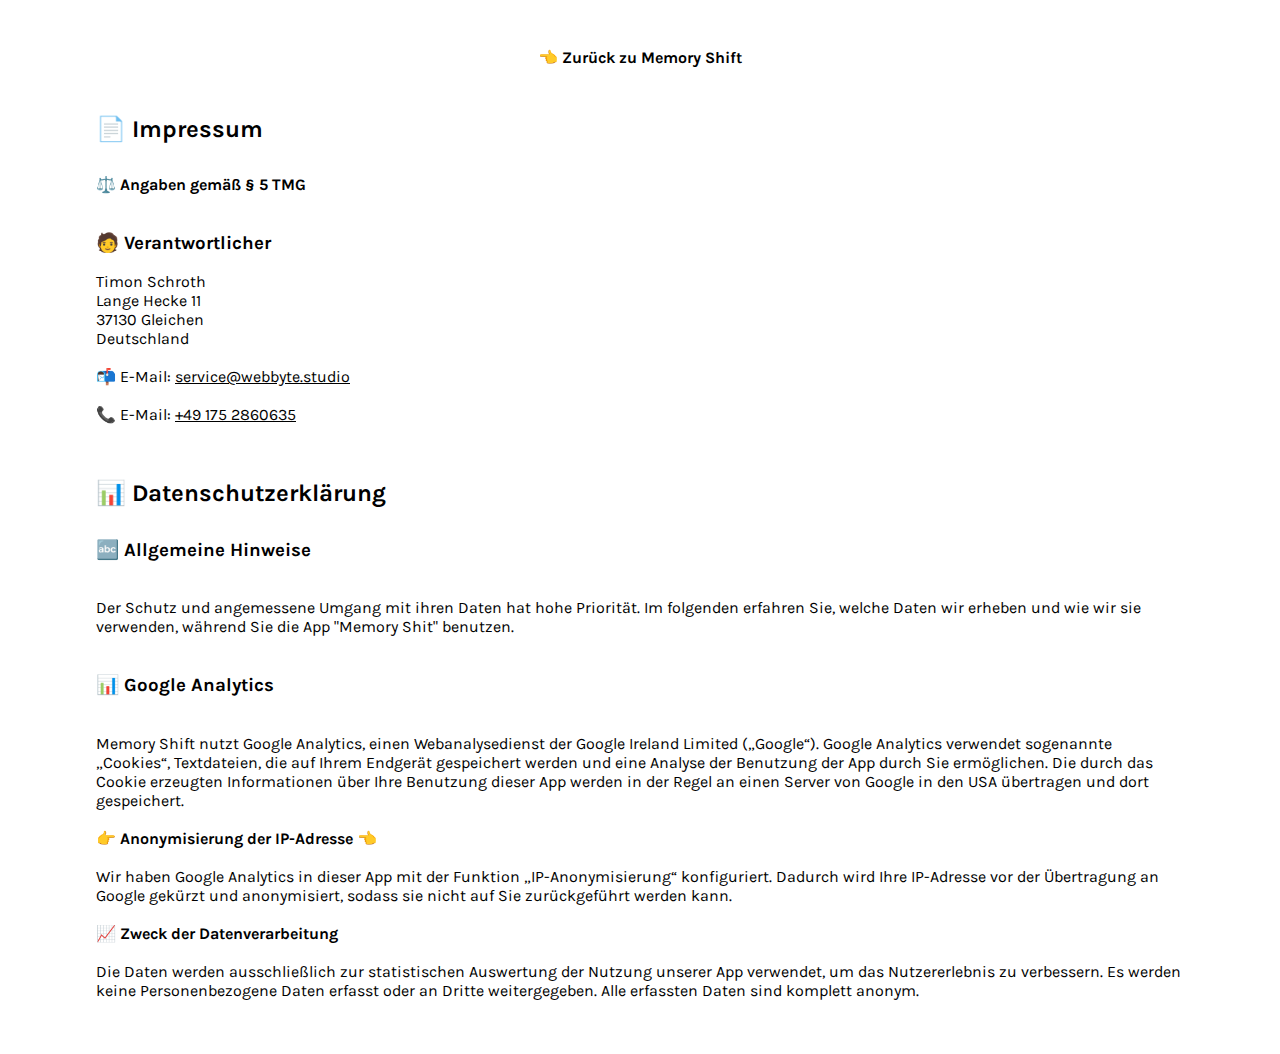
<file: impressum.html>
<!--


*** VERY IMPORTANT 👇 ***



* 🚀 Projekt: Memory Shift - Learn smarter
* 📜 Urheberrecht © 2024 WebByte Studio (Timon Schroth). Alle Rechte vorbehalten.
* 🌐 Website: https://memoryshift.app
*
* ❗ Dieses Programm ist urheberrechtlich geschützt. Es darf ohne ausdrückliche schriftliche
* Genehmigung von WebByte Studio weder kopiert, vervielfältigt, verbreitet noch in
* irgendeiner Weise verwendet oder verändert werden.
*
* ❗ Jede unautorisierte Nutzung, einschließlich des Kopierens, Veränderns, oder des
* Vertriebs, ist untersagt und kann zivil- und strafrechtlich verfolgt werden.
*
* 📬 Kontakt: hey@timonschroth.de



-->



<!DOCTYPE html>
<html lang="de">

<head>

    <!-- favicon -->

    <link rel="apple-touch-icon" sizes="180x180" href="./src/img/favicons/apple-touch-icon.png">
    <link rel="icon" type="image/png" sizes="32x32" href="./src/img/favicons/favicon-32x32.png">
    <link rel="icon" type="image/png" sizes="16x16" href="./src/img/favicons/favicon-16x16.png">
    <link rel="manifest" href="./site.webmanifest">
    <link rel="mask-icon" href="./src/img/favicons/safari-pinned-tab.svg" color="#2a45f8">
    <link rel="shortcut icon" href="./src/img/favicons/favicon.ico">
    <meta name="apple-mobile-web-app-title" content="Memory Shift">
    <meta name="application-name" content="Memory Shift">
    <meta name="msapplication-TileColor" content="#2a45f8">
    <meta name="msapplication-config" content="./src/img/favicons/browserconfig.xml">
    <meta name="theme-color" content="#2a45f8">

    <!-- google analytics -->

    <script async src="https://www.googletagmanager.com/gtag/js?id=G-0MJD3LCM6M"></script>
    <script>

        window.dataLayer = window.dataLayer || [];
        function gtag() { dataLayer.push(arguments); }
        gtag('js', new Date());

        gtag('config', 'G-0MJD3LCM6M', { 'anonymize_ip': true });

        <!-- *** IP-Adress anonymized 🔒 *** -->

    </script>


    <!-- site config -->

    <meta charset="UTF-8">
    <meta name="viewport" content="width=device-width, initial-scale=1.0">
    <meta name="author" content="Web Byte Studio">
    <meta name="description"
        content="Dein smarter Vokabeltrainer für effizientes und nachhaltiges Lernen. Optimiere deinen Fortschritt mit cleveren Wiederholungen und beherrsche deine Vokabeln schnell und easy. MShift - Entwickelt von WebByte Studio">
    <title>Impressum & Datenschutzerklärung - Memory Shift 📄</title>

    <!-- import -->

    <link rel=" stylesheet" type="text/css" href="./src/css/@font-face.css">
    <link rel="stylesheet" type="text/css" href="./src/css/style.css">

</head>

<body id="imprint" class="off-doc">

    <a href="./index.html" class="off-doc-link">👈 Zurück zu Memory Shift</a>

    <h1>📄 Impressum</h1>

    <p>

        <b>⚖️ Angaben gemäß § 5 TMG</b>

        <br><br>

    <h3>🧑 Verantwortlicher</h3>

    Timon Schroth<br>
    Lange Hecke 11<br>
    37130 Gleichen<br>
    Deutschland

    <br><br>

    📬 E-Mail: <a href="mailto:service@webbyte.studio">service@webbyte.studio</a>
    <br><br>
    📞 E-Mail: <a href="tel:+491752860635">+49 175 2860635</a>

    <br><br><br>

    <h1>📊 Datenschutzerklärung</h1>

    <h3>🔤 Allgemeine Hinweise</h3>
    <br>
    Der Schutz und angemessene Umgang mit ihren Daten hat hohe Priorität. Im folgenden erfahren Sie, welche Daten wir
    erheben und wie wir sie verwenden, während Sie die App "Memory Shit" benutzen.

    <br><br>
    <h3>📊 Google Analytics</h3>
    <br>
    Memory Shift nutzt Google Analytics, einen Webanalysedienst der Google Ireland Limited („Google“).
    Google Analytics verwendet sogenannte „Cookies“, Textdateien, die auf Ihrem Endgerät gespeichert werden und eine
    Analyse der
    Benutzung der App durch Sie ermöglichen. Die durch das Cookie erzeugten Informationen über Ihre Benutzung dieser
    App werden in der Regel an einen Server von Google in den USA übertragen und dort gespeichert.

    <br><br>

    <b>👉 Anonymisierung der IP-Adresse 👈</b>
    <br><br>
    Wir haben Google Analytics in dieser App mit der Funktion „IP-Anonymisierung“ konfiguriert. Dadurch wird Ihre
    IP-Adresse vor der Übertragung an Google gekürzt und anonymisiert, sodass sie nicht auf Sie zurückgeführt werden
    kann.

    <br><br>

    <b>📈 Zweck der Datenverarbeitung</b>
    <br><br>
    Die Daten werden ausschließlich zur statistischen Auswertung der Nutzung unserer App verwendet, um das
    Nutzererlebnis zu verbessern. Es werden keine Personenbezogene Daten erfasst oder an Dritte weitergegeben. Alle
    erfassten Daten
    sind komplett anonym.

    </p>

    <br><br>

</body>

</html>



<!-- ✨✨✨✨✨✨✨✨✨✨✨✨✨✨✨✨✨✨✨ -->
<!--
<!--
<!--    🔥💻 Powered by WebByte Studio 💻🔥
<!--                                        
<!--    💬 Join the Discord: https://discord.gg/53SverZQtV
<!--    📹 Follow on Instagram: instagram.com/webbytestudio
<!--    📞 Connect on WhatsApp: https://whatsapp.com/channel/0029Vasl8IAAInPl5pZifL1E
<!--
<!--
<!-- ✨✨✨✨✨✨✨✨✨✨✨✨✨✨✨✨✨✨✨ -->
</file>
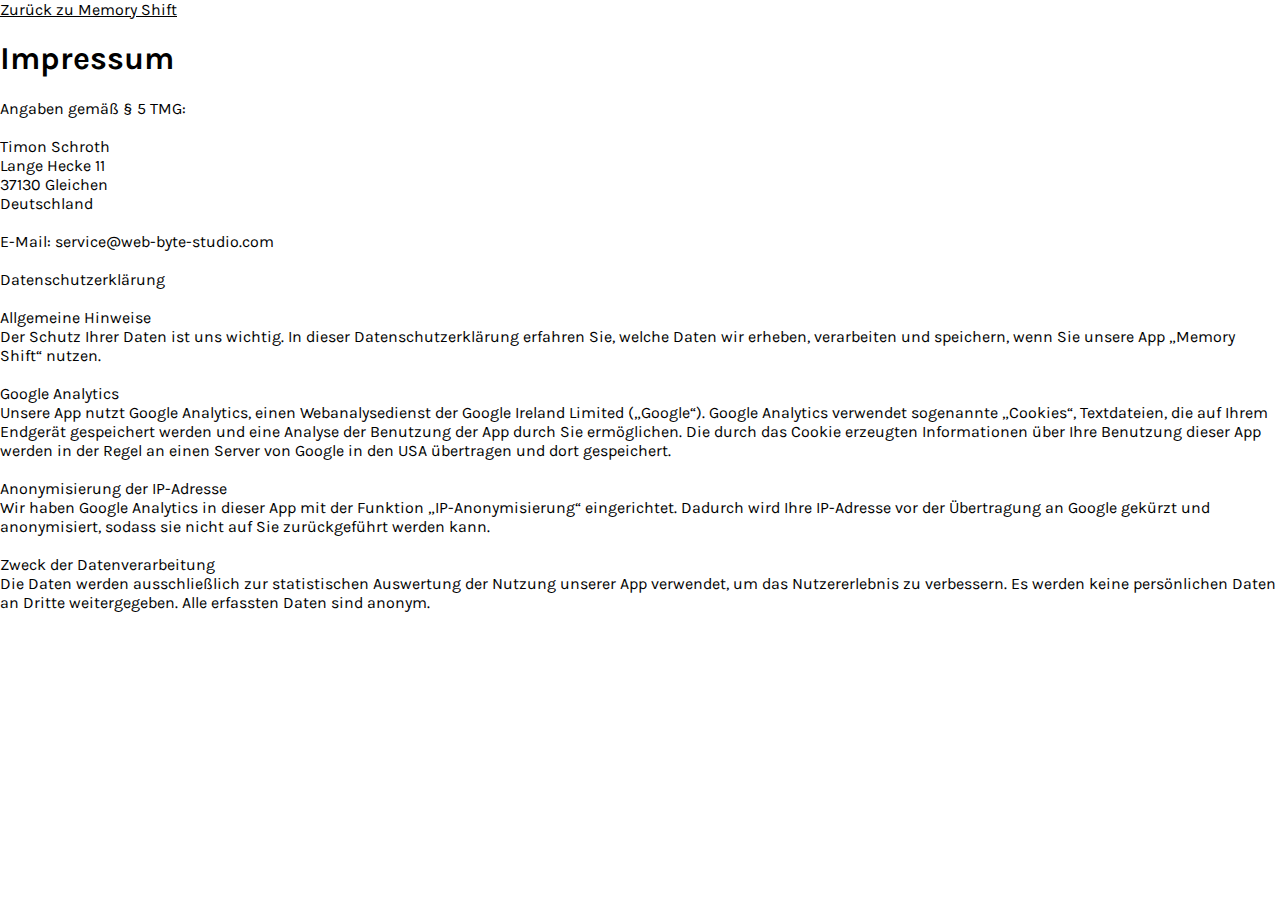
<file: imprint.html>
<!DOCTYPE html>
<html lang="de">

<head>

    <!-- Google tag (gtag.js) -->
    <script async src="https://www.googletagmanager.com/gtag/js?id=G-0MJD3LCM6M"></script>
    <script>
        window.dataLayer = window.dataLayer || [];
        function gtag() { dataLayer.push(arguments); }
        gtag('js', new Date());

        gtag('config', 'G-0MJD3LCM6M', { 'anonymize_ip': true });
    </script>


    <!-- site config -->

    <meta charset="UTF-8">
    <meta name="viewport" content="width=device-width, initial-scale=1.0">
    <meta name="author" content="Web Byte Studio">
    <meta name="description"
        content="Dein smarter Vokabeltrainer für effizientes und nachhaltiges Lernen. Optimiere deinen Fortschritt mit cleveren Wiederholungen und beherrsche deine Vokabeln schnell und easy.">
    <title>Impressum & Datenschutzerklärung 📄</title>

    <!-- import -->

    <link rel=" stylesheet" type="text/css" href="./src/css/@font-face.css">
    <link rel="stylesheet" type="text/css" href="./src/css/style.css">

    <!-- favicon -->

    <link rel="apple-touch-icon" sizes="180x180" href="./src/img/favicons/apple-touch-icon.png">
    <link rel="icon" type="image/png" sizes="32x32" href="./src/img/favicons/favicon-32x32.png">
    <link rel="icon" type="image/png" sizes="16x16" href="./src/img/favicons/favicon-16x16.png">
    <link rel="manifest" href="./src/img/favicons/site.webmanifest">
    <link rel="mask-icon" href="./src/img/favicons/safari-pinned-tab.svg" color="#2a45f8">
    <link rel="shortcut icon" href="./src/img/favicons/favicon.ico">
    <meta name="apple-mobile-web-app-title" content="Memory Shift">
    <meta name="application-name" content="Memory Shift">
    <meta name="msapplication-TileColor" content="#2a45f8">
    <meta name="msapplication-config" content="./src/img/favicons/browserconfig.xml">
    <meta name="theme-color" content="#2a45f8">

</head>

<body id="imprint">

    <a href="./index.html">Zurück zu Memory Shift</a>

    <h1>Impressum</h1>

    <p>

        Angaben gemäß § 5 TMG:

        <br><br>

        Timon Schroth<br>
        Lange Hecke 11<br>
        37130 Gleichen<br>
        Deutschland

        <br><br>

        E-Mail: service@web-byte-studio.com

        <br><br>

        Datenschutzerklärung

        <br><br>

        Allgemeine Hinweise
        <br>
        Der Schutz Ihrer Daten ist uns wichtig. In dieser Datenschutzerklärung erfahren Sie, welche Daten wir erheben,
        verarbeiten und speichern, wenn Sie unsere App „Memory Shift“ nutzen.

        <br><br>
        Google Analytics
        <br>
        Unsere App nutzt Google Analytics, einen Webanalysedienst der Google Ireland Limited („Google“). Google
        Analytics
        verwendet sogenannte „Cookies“, Textdateien, die auf Ihrem Endgerät gespeichert werden und eine Analyse der
        Benutzung der App durch Sie ermöglichen. Die durch das Cookie erzeugten Informationen über Ihre Benutzung dieser
        App
        werden in der Regel an einen Server von Google in den USA übertragen und dort gespeichert.

        <br><br>
        Anonymisierung der IP-Adresse
        <br>
        Wir haben Google Analytics in dieser App mit der Funktion „IP-Anonymisierung“ eingerichtet. Dadurch wird Ihre
        IP-Adresse vor der Übertragung an Google gekürzt und anonymisiert, sodass sie nicht auf Sie zurückgeführt werden
        kann.

        <br><br>

        Zweck der Datenverarbeitung
        <br>
        Die Daten werden ausschließlich zur statistischen Auswertung der Nutzung unserer App verwendet, um das
        Nutzererlebnis zu verbessern. Es werden keine persönlichen Daten an Dritte weitergegeben. Alle erfassten Daten
        sind
        anonym.

    </p>

    <br><br>

</body>

</html>
</file>
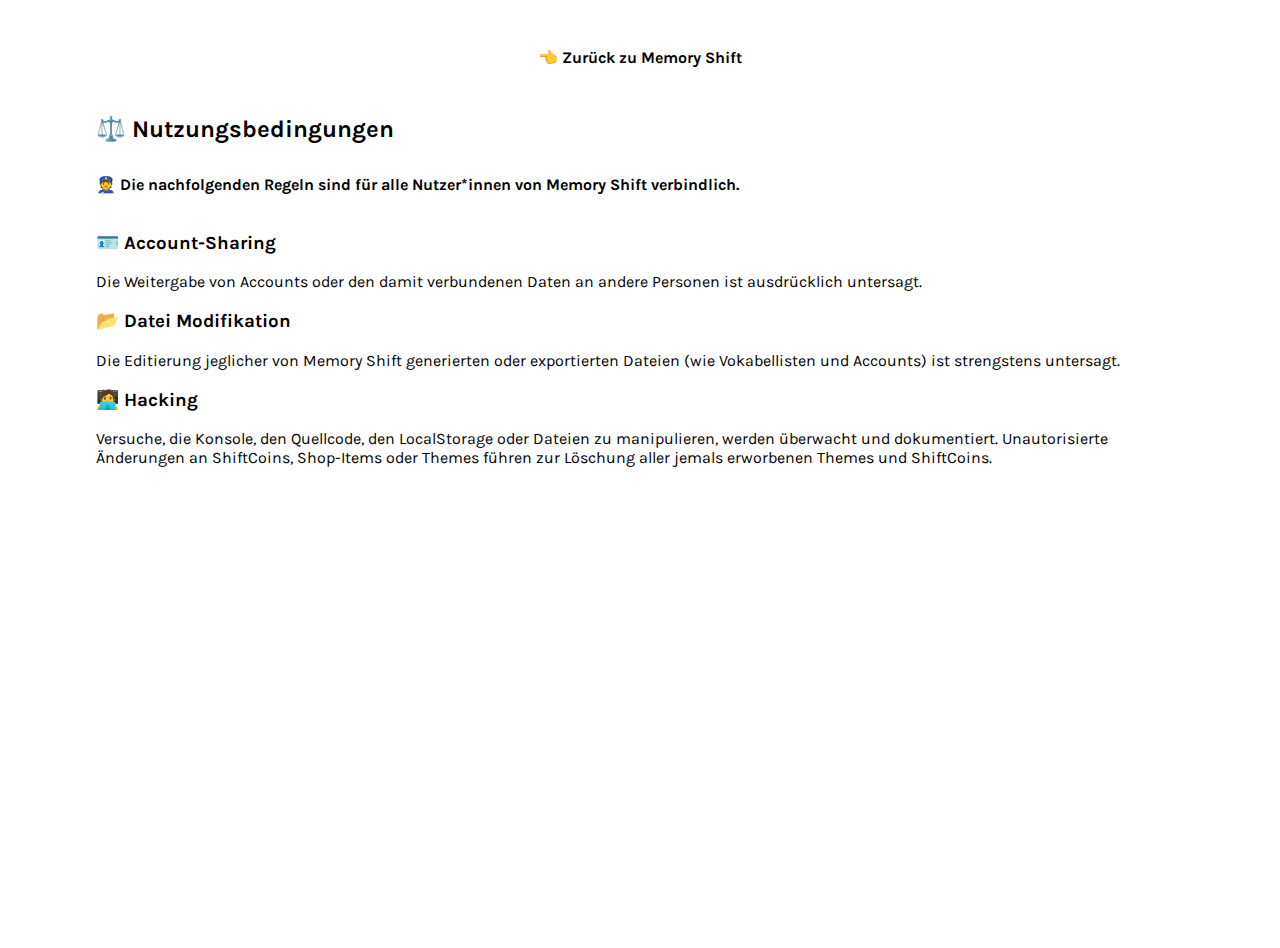
<file: nutzungsbedingungen.html>
<!--


*** VERY IMPORTANT 👇 ***



* 🚀 Projekt: Memory Shift - Learn smarter
* 📜 Urheberrecht © 2024 WebByte Studio (Timon Schroth). Alle Rechte vorbehalten.
* 🌐 Website: https://memoryshift.app
*
* ❗ Dieses Programm ist urheberrechtlich geschützt. Es darf ohne ausdrückliche schriftliche
* Genehmigung von WebByte Studio weder kopiert, vervielfältigt, verbreitet noch in
* irgendeiner Weise verwendet oder verändert werden.
*
* ❗ Jede unautorisierte Nutzung, einschließlich des Kopierens, Veränderns, oder des
* Vertriebs, ist untersagt und kann zivil- und strafrechtlich verfolgt werden.
*
* 📬 Kontakt: hey@timonschroth.de



-->



<!DOCTYPE html>
<html lang="de">

<head>

    <!-- favicon -->

    <link rel="apple-touch-icon" sizes="180x180" href="./src/img/favicons/apple-touch-icon.png">
    <link rel="icon" type="image/png" sizes="32x32" href="./src/img/favicons/favicon-32x32.png">
    <link rel="icon" type="image/png" sizes="16x16" href="./src/img/favicons/favicon-16x16.png">
    <link rel="manifest" href="./site.webmanifest">
    <link rel="mask-icon" href="./src/img/favicons/safari-pinned-tab.svg" color="#2a45f8">
    <link rel="shortcut icon" href="./src/img/favicons/favicon.ico">
    <meta name="apple-mobile-web-app-title" content="Memory Shift">
    <meta name="application-name" content="Memory Shift">
    <meta name="msapplication-TileColor" content="#2a45f8">
    <meta name="msapplication-config" content="./src/img/favicons/browserconfig.xml">
    <meta name="theme-color" content="#2a45f8">

    <!-- google analytics -->

    <script async src="https://www.googletagmanager.com/gtag/js?id=G-0MJD3LCM6M"></script>
    <script>

        window.dataLayer = window.dataLayer || [];
        function gtag() { dataLayer.push(arguments); }
        gtag('js', new Date());

        gtag('config', 'G-0MJD3LCM6M', { 'anonymize_ip': true });

        <!-- *** IP-Adress anonymized 🔒 *** -->

    </script>


    <!-- site config -->

    <meta charset="UTF-8">
    <meta name="viewport" content="width=device-width, initial-scale=1.0">
    <meta name="author" content="Web Byte Studio">
    <meta name="description"
        content="Dein smarter Vokabeltrainer für effizientes und nachhaltiges Lernen. Optimiere deinen Fortschritt mit cleveren Wiederholungen und beherrsche deine Vokabeln schnell und easy. MShift - Entwickelt von WebByte Studio">
    <title>Nutzungsbedingungen - Memory Shift 📄</title>

    <!-- import -->

    <link rel=" stylesheet" type="text/css" href="./src/css/@font-face.css">
    <link rel="stylesheet" type="text/css" href="./src/css/style.css">

</head>

<body id="terms-of-use" class="off-doc">

    <a href="./index.html" class="off-doc-link">👈 Zurück zu Memory Shift</a>

    <h1>⚖️ Nutzungsbedingungen</h1>

    <p>

        <b>👮 Die nachfolgenden Regeln sind für alle Nutzer*innen von Memory Shift verbindlich.</b>

        <br><br>

    <h3>🪪 Account-Sharing</h3>

    Die Weitergabe von Accounts oder den damit verbundenen Daten an andere Personen ist ausdrücklich untersagt.

    <h3>📂 Datei Modifikation</h3>

    Die Editierung jeglicher von Memory Shift generierten oder exportierten Dateien (wie Vokabellisten und Accounts)
    ist strengstens untersagt.

    <h3>🧑‍💻 Hacking</h3>

    Versuche, die Konsole, den Quellcode, den LocalStorage oder Dateien zu manipulieren, werden überwacht und
    dokumentiert. Unautorisierte Änderungen an ShiftCoins, Shop-Items oder Themes führen zur Löschung aller jemals
    erworbenen Themes und ShiftCoins.

    </p>

</body>

</html>



<!-- ✨✨✨✨✨✨✨✨✨✨✨✨✨✨✨✨✨✨✨ -->
<!--
<!--
<!--    🔥💻 Powered by WebByte Studio 💻🔥
<!--                                        
<!--    💬 Join the Discord: https://discord.gg/53SverZQtV
<!--    📹 Follow on Instagram: instagram.com/webbytestudio
<!--    📞 Connect on WhatsApp: https://whatsapp.com/channel/0029Vasl8IAAInPl5pZifL1E
<!--
<!--
<!-- ✨✨✨✨✨✨✨✨✨✨✨✨✨✨✨✨✨✨✨ -->
</file>
<file: src/css/@font-face.css>
/*



*** VERY IMPORTANT 👇 ***



* 🚀 Projekt: Memory Shift - Learn smarter
* 📜 Urheberrecht © 2024 WebByte Studio (Timon Schroth). Alle Rechte vorbehalten.
* 🌐 Website: https://memoryshift.app
*
* ❗ Dieses Programm ist urheberrechtlich geschützt. Es darf ohne ausdrückliche schriftliche
* Genehmigung von WebByte Studio weder kopiert, vervielfältigt, verbreitet noch in
* irgendeiner Weise verwendet oder verändert werden.
*
* ❗ Jede unautorisierte Nutzung, einschließlich des Kopierens, Veränderns, oder des
* Vertriebs, ist untersagt und kann zivil- und strafrechtlich verfolgt werden.
*
* 📬 Kontakt: service@webbyte.studio



*/



/* --- IMPORT FONT 'LORA' --- */



/* lora-regular - latin */
@font-face {
    font-display: swap;
    /* Check https://developer.mozilla.org/en-US/docs/Web/CSS/@font-face/font-display for other options. */
    font-family: 'Lora';
    font-style: normal;
    font-weight: 400;
    src: url('./../fonts/lora/lora-v35-latin-regular.woff2') format('woff2');
    /* Chrome 36+, Opera 23+, Firefox 39+, Safari 12+, iOS 10+ */
}

/* lora-italic - latin */
@font-face {
    font-display: swap;
    /* Check https://developer.mozilla.org/en-US/docs/Web/CSS/@font-face/font-display for other options. */
    font-family: 'Lora';
    font-style: italic;
    font-weight: 400;
    src: url('./../fonts/lora/lora-v35-latin-italic.woff2') format('woff2');
    /* Chrome 36+, Opera 23+, Firefox 39+, Safari 12+, iOS 10+ */
}

/* lora-500 - latin */
@font-face {
    font-display: swap;
    /* Check https://developer.mozilla.org/en-US/docs/Web/CSS/@font-face/font-display for other options. */
    font-family: 'Lora';
    font-style: normal;
    font-weight: 500;
    src: url('./../fonts/lora/lora-v35-latin-500.woff2') format('woff2');
    /* Chrome 36+, Opera 23+, Firefox 39+, Safari 12+, iOS 10+ */
}

/* lora-500italic - latin */
@font-face {
    font-display: swap;
    /* Check https://developer.mozilla.org/en-US/docs/Web/CSS/@font-face/font-display for other options. */
    font-family: 'Lora';
    font-style: italic;
    font-weight: 500;
    src: url('./../fonts/lora/lora-v35-latin-500italic.woff2') format('woff2');
    /* Chrome 36+, Opera 23+, Firefox 39+, Safari 12+, iOS 10+ */
}

/* lora-600 - latin */
@font-face {
    font-display: swap;
    /* Check https://developer.mozilla.org/en-US/docs/Web/CSS/@font-face/font-display for other options. */
    font-family: 'Lora';
    font-style: normal;
    font-weight: 600;
    src: url('./../fonts/lora/lora-v35-latin-600.woff2') format('woff2');
    /* Chrome 36+, Opera 23+, Firefox 39+, Safari 12+, iOS 10+ */
}

/* lora-600italic - latin */
@font-face {
    font-display: swap;
    /* Check https://developer.mozilla.org/en-US/docs/Web/CSS/@font-face/font-display for other options. */
    font-family: 'Lora';
    font-style: italic;
    font-weight: 600;
    src: url('./../fonts/lora/lora-v35-latin-600italic.woff2') format('woff2');
    /* Chrome 36+, Opera 23+, Firefox 39+, Safari 12+, iOS 10+ */
}

/* lora-700 - latin */
@font-face {
    font-display: swap;
    /* Check https://developer.mozilla.org/en-US/docs/Web/CSS/@font-face/font-display for other options. */
    font-family: 'Lora';
    font-style: normal;
    font-weight: 700;
    src: url('./../fonts/lora/lora-v35-latin-700.woff2') format('woff2');
    /* Chrome 36+, Opera 23+, Firefox 39+, Safari 12+, iOS 10+ */
}

/* lora-700italic - latin */
@font-face {
    font-display: swap;
    /* Check https://developer.mozilla.org/en-US/docs/Web/CSS/@font-face/font-display for other options. */
    font-family: 'Lora';
    font-style: italic;
    font-weight: 700;
    src: url('./../fonts/lora/lora-v35-latin-700italic.woff2') format('woff2');
    /* Chrome 36+, Opera 23+, Firefox 39+, Safari 12+, iOS 10+ */
}



/* --- IMPORT FONT 'KARLA' --- */



/* karla-200 - latin */
@font-face {
    font-display: swap;
    /* Check https://developer.mozilla.org/en-US/docs/Web/CSS/@font-face/font-display for other options. */
    font-family: 'Karla';
    font-style: normal;
    font-weight: 200;
    src: url('./../fonts/karla/karla-v31-latin-200.woff2') format('woff2');
    /* Chrome 36+, Opera 23+, Firefox 39+, Safari 12+, iOS 10+ */
}

/* karla-200italic - latin */
@font-face {
    font-display: swap;
    /* Check https://developer.mozilla.org/en-US/docs/Web/CSS/@font-face/font-display for other options. */
    font-family: 'Karla';
    font-style: italic;
    font-weight: 200;
    src: url('./../fonts/karla/karla-v31-latin-200italic.woff2') format('woff2');
    /* Chrome 36+, Opera 23+, Firefox 39+, Safari 12+, iOS 10+ */
}

/* karla-300 - latin */
@font-face {
    font-display: swap;
    /* Check https://developer.mozilla.org/en-US/docs/Web/CSS/@font-face/font-display for other options. */
    font-family: 'Karla';
    font-style: normal;
    font-weight: 300;
    src: url('./../fonts/karla/karla-v31-latin-300.woff2') format('woff2');
    /* Chrome 36+, Opera 23+, Firefox 39+, Safari 12+, iOS 10+ */
}

/* karla-300italic - latin */
@font-face {
    font-display: swap;
    /* Check https://developer.mozilla.org/en-US/docs/Web/CSS/@font-face/font-display for other options. */
    font-family: 'Karla';
    font-style: italic;
    font-weight: 300;
    src: url('./../fonts/karla/karla-v31-latin-300italic.woff2') format('woff2');
    /* Chrome 36+, Opera 23+, Firefox 39+, Safari 12+, iOS 10+ */
}

/* karla-regular - latin */
@font-face {
    font-display: swap;
    /* Check https://developer.mozilla.org/en-US/docs/Web/CSS/@font-face/font-display for other options. */
    font-family: 'Karla';
    font-style: normal;
    font-weight: 400;
    src: url('./../fonts/karla/karla-v31-latin-regular.woff2') format('woff2');
    /* Chrome 36+, Opera 23+, Firefox 39+, Safari 12+, iOS 10+ */
}

/* karla-italic - latin */
@font-face {
    font-display: swap;
    /* Check https://developer.mozilla.org/en-US/docs/Web/CSS/@font-face/font-display for other options. */
    font-family: 'Karla';
    font-style: italic;
    font-weight: 400;
    src: url('./../fonts/karla/karla-v31-latin-italic.woff2') format('woff2');
    /* Chrome 36+, Opera 23+, Firefox 39+, Safari 12+, iOS 10+ */
}

/* karla-500 - latin */
@font-face {
    font-display: swap;
    /* Check https://developer.mozilla.org/en-US/docs/Web/CSS/@font-face/font-display for other options. */
    font-family: 'Karla';
    font-style: normal;
    font-weight: 500;
    src: url('./../fonts/karla/karla-v31-latin-500.woff2') format('woff2');
    /* Chrome 36+, Opera 23+, Firefox 39+, Safari 12+, iOS 10+ */
}

/* karla-500italic - latin */
@font-face {
    font-display: swap;
    /* Check https://developer.mozilla.org/en-US/docs/Web/CSS/@font-face/font-display for other options. */
    font-family: 'Karla';
    font-style: italic;
    font-weight: 500;
    src: url('./../fonts/karla/karla-v31-latin-500italic.woff2') format('woff2');
    /* Chrome 36+, Opera 23+, Firefox 39+, Safari 12+, iOS 10+ */
}

/* karla-600 - latin */
@font-face {
    font-display: swap;
    /* Check https://developer.mozilla.org/en-US/docs/Web/CSS/@font-face/font-display for other options. */
    font-family: 'Karla';
    font-style: normal;
    font-weight: 600;
    src: url('./../fonts/karla/karla-v31-latin-600.woff2') format('woff2');
    /* Chrome 36+, Opera 23+, Firefox 39+, Safari 12+, iOS 10+ */
}

/* karla-600italic - latin */
@font-face {
    font-display: swap;
    /* Check https://developer.mozilla.org/en-US/docs/Web/CSS/@font-face/font-display for other options. */
    font-family: 'Karla';
    font-style: italic;
    font-weight: 600;
    src: url('./../fonts/karla/karla-v31-latin-600italic.woff2') format('woff2');
    /* Chrome 36+, Opera 23+, Firefox 39+, Safari 12+, iOS 10+ */
}

/* karla-700 - latin */
@font-face {
    font-display: swap;
    /* Check https://developer.mozilla.org/en-US/docs/Web/CSS/@font-face/font-display for other options. */
    font-family: 'Karla';
    font-style: normal;
    font-weight: 700;
    src: url('./../fonts/karla/karla-v31-latin-700.woff2') format('woff2');
    /* Chrome 36+, Opera 23+, Firefox 39+, Safari 12+, iOS 10+ */
}

/* karla-700italic - latin */
@font-face {
    font-display: swap;
    /* Check https://developer.mozilla.org/en-US/docs/Web/CSS/@font-face/font-display for other options. */
    font-family: 'Karla';
    font-style: italic;
    font-weight: 700;
    src: url('./../fonts/karla/karla-v31-latin-700italic.woff2') format('woff2');
    /* Chrome 36+, Opera 23+, Firefox 39+, Safari 12+, iOS 10+ */
}

/* karla-800 - latin */
@font-face {
    font-display: swap;
    /* Check https://developer.mozilla.org/en-US/docs/Web/CSS/@font-face/font-display for other options. */
    font-family: 'Karla';
    font-style: normal;
    font-weight: 800;
    src: url('./../fonts/karla/karla-v31-latin-800.woff2') format('woff2');
    /* Chrome 36+, Opera 23+, Firefox 39+, Safari 12+, iOS 10+ */
}

/* karla-800italic - latin */
@font-face {
    font-display: swap;
    /* Check https://developer.mozilla.org/en-US/docs/Web/CSS/@font-face/font-display for other options. */
    font-family: 'Karla';
    font-style: italic;
    font-weight: 800;
    src: url('./../fonts/karla/karla-v31-latin-800italic.woff2') format('woff2');
    /* Chrome 36+, Opera 23+, Firefox 39+, Safari 12+, iOS 10+ */
}



/* --- IMPORT FONT 'PACIFICO' --- */



/* pacifico-regular - latin */
@font-face {
    font-display: swap;
    /* Check https://developer.mozilla.org/en-US/docs/Web/CSS/@font-face/font-display for other options. */
    font-family: 'Pacifico';
    font-style: normal;
    font-weight: 400;
    src: url('./../fonts/pacifico/pacifico-v22-latin-regular.woff2') format('woff2');
    /* Chrome 36+, Opera 23+, Firefox 39+, Safari 12+, iOS 10+ */
}



/* ✨✨✨✨✨✨✨✨✨✨✨✨✨✨✨✨✨✨✨ */
/*
/*
/*    🔥💻 Powered by WebByte Studio 💻🔥
/*                                        
/*    💬 Join the Discord: https://discord.gg/53SverZQtV
/*    📹 Follow on Instagram: instagram.com/webbytestudio
/*    📞 Connect on WhatsApp: https://whatsapp.com/channel/0029Vasl8IAAInPl5pZifL1E
/*
/*
/* ✨✨✨✨✨✨✨✨✨✨✨✨✨✨✨✨✨✨✨ */
</file>
<file: src/css/style.css>
/*



*** VERY IMPORTANT 👇 ***



* 🚀 Projekt: Memory Shift - Learn smarter
* 📜 Urheberrecht © 2024 WebByte Studio (Timon Schroth). Alle Rechte vorbehalten.
* 🌐 Website: https://memoryshift.app
*
* ❗ Dieses Programm ist urheberrechtlich geschützt. Es darf ohne ausdrückliche schriftliche
* Genehmigung von WebByte Studio weder kopiert, vervielfältigt, verbreitet noch in
* irgendeiner Weise verwendet oder verändert werden.
*
* ❗ Jede unautorisierte Nutzung, einschließlich des Kopierens, Veränderns, oder des
* Vertriebs, ist untersagt und kann zivil- und strafrechtlich verfolgt werden.
*
* 📬 Kontakt: service@webbyte.studio



*/



/* --- CONFIGURATION --- */



:root {
    width: 100%;
    height: 100%;
    font-size: 16px;
    background: var(--clr-background);
}

body {
    width: 100%;
    height: 100%;
    margin: 0;
    transition: 0;
    background: var(--clr-background);
}

* {
    box-sizing: border-box;
    scroll-behavior: smooth;
    transition: .5s;
    font-family: "Karla", "Helvetica", sans-serif;
    color: var(--clr-font);
}

::selection {
    background-color: var(--crl-primary);
}

:focus {
    outline: none;
}

.primary-focus:focus {
    border: 5px solid var(--clr-primary) !important;
}

button {
    display: flex;
    justify-content: center;
    align-items: center;
    cursor: pointer;
}

svg,
svg * {
    transition: .1s;
}

main {
    width: 100%;
    height: auto;
    min-height: 100%;
    display: none;
    position: relative;
}

main>section {
    width: 100%;
    height: auto;
    min-height: 100%;
    display: none;
    position: absolute;
    top: 0;
    left: 0;
    padding-bottom: .5rem;
    overflow-y: scroll !important;
    overflow-x: hidden !important;
    opacity: 1;
    transition: .5s;
}



/* --- PRE-CODED MODELS --- */



/* fullscreen */

.fullscreen-basic {
    width: 100%;
    height: 100%;
    display: none;
    position: fixed;
    top: 0;
    left: 0;
}

/* flex box */

.flexbox-basic {
    display: flex;
    justify-content: center;
    align-items: center;
}

/* cursor pointer */

.pointer,
.pointer-childs>* {
    cursor: pointer;
}

/* header */

.standard-header {
    width: auto;
    height: auto;
    position: relative;
    margin-bottom: 1.5rem;
}

.standard-header>h1 {
    width: auto;
    display: inline-block;
    margin-bottom: .75rem;
    font-size: 1.6rem;
}

.standard-header>span {
    display: block;
    font-size: 1.1rem;
}

.standard-header>div {
    width: 65px;
    height: 32.5px;
    display: flex;
    justify-content: center;
    align-items: center;
    position: absolute;
    top: 1.525rem;
    margin-left: .25rem;
    font-size: 1.1rem;
    font-weight: 600;
    border: 2.5px solid var(--clr-secondary);
    border-radius: 25px;
    color: var(--clr-secondary);
    transition: .5s;
}

.auto-adjust-childs>*,
main>section>*,
.parent-pos {
    width: 85%;
    height: auto;
    display: block;
    margin-left: auto;
    margin-right: auto;
}

main>section>header {
    width: 100%;
    height: auto;
    display: block;
    position: relative;
}

main>section>header>h1 {
    font-family: "Pacifico", "Lora", "Karla", "Helvetica", sans-serif;
    font-size: 1.6rem;
    font-weight: 500;
    text-align: center;
    color: var(--clr-primary);
}

main>section>header.slide-intro .back {
    width: 37.5px;
    height: 37.5px;
    position: absolute;
    top: .25rem;
    left: 1rem;
    background-color: var(--clr-light-deviation);
    border: none;
    border-radius: 15px;
}

main>section>header.slide-intro .back svg {
    width: auto;
    height: 23px;
}

main>section>header.slide-intro .back svg * {
    fill: var(--clr-deep-deviation);
}

.recent-slide-btn {
    width: 40px;
    height: 40px;
    position: absolute;
    top: 2.5px;
    right: 1rem;
    background-color: var(--clr-deviation);
    border: none;
    border-radius: 50%;
}

main>section>header>button>svg,
.recent-slide-btn>svg {
    width: 16px;
    height: auto;
}

main>section>header>button:last-of-type {
    width: 37.5px;
    height: 37.5px;
    display: block;
    position: absolute;
    top: 4px;
    right: 1rem;
    background-color: transparent;
    border: none;
}

main>section>header>button:first-of-type {
    width: 37.5px;
    height: 37.5px;
    display: block;
    position: absolute;
    top: 4px;
    left: 1rem;
    background-color: transparent;
    border: none;
    border-radius: 50%;
}

main>section>header>button>img {
    width: 37.5px;
    height: auto;
    border-radius: 50%;
    pointer-events: none;
}

main>section>header>button:first-of-type {
    background-color: var(--clr-light-deviation);
}

main>section>header>button:first-of-type>img {
    width: auto;
    height: 20px;
    border-radius: 0;
}

main>section>header>button>svg {
    width: 37.5px;
    height: auto;
    border-radius: 50%;
}

main>section>header>button>svg * {
    fill: var(--clr-deep-deviation);
}

/* button */

button.primary,
a.primary {
    width: 85%;
    height: 57.5px;
    display: block;
    margin-left: auto;
    margin-right: auto;
    padding-left: .75rem;
    padding-right: .75rem;
    background-color: var(--clr-primary);
    color: var(--clr-font-opposite);
    font-size: 1.45rem;
    font-weight: bold;
    border: none;
    border-radius: 35px;
    transition: .5s;
}

button.secondary,
a.secondary {
    width: calc(100% - 2rem * 2);
    height: 65px;
    display: flex;
    margin-left: auto;
    margin-right: auto;
    margin-top: 1.5rem;
    background-color: var(--clr-deviation);
    border: none;
    border-radius: 22.5px;
}

button.secondary>div {
    margin-right: 1rem;
}

button.secondary>div>svg {
    width: auto;
    height: 33px;
}

button.secondary>span {
    display: block;
    font-size: 1.4rem;
}

button.secondary.delete {
    background-color: var(--clr-warning-3_4-transparency);
}

button.secondary.delete * {
    color: var(--clr-font-opposite);
    fill: var(--clr-font-opposite);
}

button.dropdown,
input.dropdown,
a.dropdown {
    width: 100%;
    height: 60px;
    display: block;
    margin-top: 1.15rem;
    margin-left: auto;
    margin-right: auto;
    padding-left: 1rem;
    padding-right: 1rem;
    background-color: var(--clr-light-deviation);
    border: none;
    border-radius: 20px;
    font-size: 1.3rem;
    text-align: center;
}

button.deviation,
input.deviation {
    background-color: var(--clr-deviation);
}

button.adjust,
input.adjust {
    width: 85%;
}

.img-include {
    display: flex !important;
    justify-content: center;
    align-items: center;
    position: relative;
    text-decoration: none;
    font-size: 1.3rem;
}

.img-include img {
    width: auto;
    height: 30px;
}

.img-include svg {
    width: auto;
    height: 35px;
}

.img-include div {
    display: flex;
    justify-content: center;
    align-items: center;
}

.img-include>* {
    margin-left: .9rem;
    margin-right: .9rem;
}

/* progress bar */

.progress-bar {
    width: 85%;
    height: 17.5px;
    position: relative;
    margin-top: 2.25rem;
    overflow: hidden;
    background-color: var(--clr-deviation);
    border-radius: 25px;
}

.progress-bar>div {
    width: 0%;
    height: 100%;
    background-color: var(--clr-tertiary);
    border-radius: 25px;
    transition: 1s;
}

/* box */

.primary-box {
    width: 85%;
    height: 150px;
    display: block;
    position: relative;
    margin-left: auto;
    margin-right: auto;
    margin-top: 1.5rem;
    padding-top: .6rem;
    padding-left: .5rem;
    padding-right: .5rem;
    border: 2.5px solid var(--clr-primary);
    border-radius: 35px;
}

.primary-box>span {
    display: block;
    margin-top: .9rem;
    margin-left: 1.1rem;
    font-size: 1.35rem;
    font-weight: bold;
}

/* clickable box */

.clickable_box {
    width: 85%;
    height: 90px;
    display: flex;
    position: relative;
    align-items: center;
    justify-content: unset;
    margin-left: auto;
    margin-right: auto;
    margin-bottom: 1rem;
    outline: 3px solid var(--clr-deviation);
    border-radius: 20px;
}

.clickable_box>img {
    width: auto;
    height: 60%;
    margin-left: 1.5rem;
    border-radius: 50%;
}

.clickable_box>span {
    display: block;
    position: absolute;
    left: calc(60px + 2rem + 1.5rem);
    font-size: 1.6rem;
    font-weight: bold;
}

/* input */

.primary-input {
    width: 100%;
    height: 60px;
    display: block;
    margin-top: 1.15rem;
    padding-left: 1rem;
    padding-right: 1rem;
    font-size: 1.3rem;
    text-align: center;
    background-color: var(--clr-light-deviation);
    border: none;
    border-radius: 20px;
}

/* note */

.note {
    margin-top: 2rem;
    padding-left: 1rem;
    border-left: 5px solid var(--clr-primary);
    border-radius: 5px;
    font-size: 1.2rem !important;
}



/* --- ANIMATIONS --- */



/* fade */

@keyframes fade_in {

    from {
        opacity: 0;
    }

    to {
        opacity: 1;
    }

}

@keyframes fade_out {

    from {
        opacity: 1;
    }

    to {
        opacity: 0;
    }

}

/* slide */

@keyframes slide_in {

    from {
        transform: translateY(+100%);
    }

    to {
        transform: translateY(0);
        opacity: 1;
    }

}

@keyframes slide_out {

    from {
        transform: translateY(0);
    }

    to {
        transform: translateY(+100%);
    }

}

/* rotate flashcard */

@keyframes rotate_flashcard_1 {

    from {
        transform: rotateY(0deg);
    }

    to {
        transform: rotateY(+180deg);
    }

}

@keyframes rotate_flashcard_2 {

    from {
        transform: rotateY(0deg);
    }

    to {
        transform: rotateY(-180deg);
    }

}

/* slide_size */


@keyframes slide_back {

    from {
        width: 100%;
        height: 100%;
    }

    to {
        width: 97.5%;
        height: 97.5%;
        margin-top: 1.25%;
    }

}

@keyframes slide_forward {

    from {
        width: 97.5%;
        height: 97.5%;
        margin-top: 1.25%;
    }

    to {
        width: 100%;
        height: 100%
    }

}

/* text shadow */

@keyframes text_shadow {

    from {
        text-shadow: 0 0 0;
    }

    to {
        text-shadow: 0 0 20px;
    }

}

/* btn sizing */

@keyframes btn_sizing {

    0% {
        width: 60px;
        height: 60px;
    }

    50% {
        width: 45px;
        height: 45px;
        transform: translateY(7.5px);
    }

    100% {
        width: 60px;
        height: 60px;
    }

}

/* btn shake */

@keyframes btn_shake {

    0% {
        transform: translateX(0);
    }

    33.3% {
        transform: translateX(-7.5px);
    }

    66.6% {
        transform: translateX(7.5px);
    }

    100% {
        transform: translateX(0);
    }

}

/* summary stars sizing */

@keyframes sizing_in_summary_stars {

    from {
        width: 0;
        height: 0;
    }

    to {
        width: 72.5%;
        height: auto;
    }

}

/* size heading up */

@keyframes size_heading_up {

    from {
        font-size: 3rem;
    }

    to {
        font-size: 3.5rem;
    }

}



/* --- APP OPENING --- */



#app-opening {
    width: 100%;
    height: 100%;
    display: flex;
    position: absolute;
    justify-content: center;
    align-items: center;
    top: 0;
    left: 0;
    background-color: #2a45f8;
}

#app-opening>img {
    width: 250px;
    height: auto;
    border-radius: 30px;
    opacity: 0;
    animation: fade_in .25s .75s both;
}

#additional-theme-item {
    width: 100%;
    height: 100%;
    display: flex;
    justify-content: center;
    align-items: center;
    position: fixed;
    top: 0;
    left: 0;
    z-index: 0;
    opacity: 0;
    animation: fade_in .5s 3.5s both;
}

#additional-theme-item>img {
    width: 100%;
    height: auto;
    opacity: .2;
}



/* --- BOTTOM NAVIGATION --- */



#bottom-navigation {
    width: 90%;
    height: 65px;
    display: none;
    justify-content: space-evenly;
    align-items: center;
    position: fixed;
    bottom: 10px;
    left: 5%;
    padding-left: 1rem;
    padding-right: 1rem;
    background-color: var(--clr-bottom-navigation);
    border: 1.5px solid var(--clr-bottom-navigation-border);
    backdrop-filter: blur(25px);
    border-radius: 50px;
    opacity: 0;
    animation: fade_in .3s .35s both;
}

#bottom-navigation * {
    transition: .15s;
}

#bottom-navigation>button {
    width: 25%;
    height: 100%;
    display: flex;
    position: relative;
    justify-content: center;
    align-items: center;
    margin-left: .5rem;
    margin-right: .5rem;
    background-color: transparent;
    border: none;
}

#bottom-navigation>button>div {
    width: 100%;
    height: 100%;
    display: flex;
    position: absolute;
    justify-content: center;
    align-items: center;
}

#bottom-navigation>button>div:last-of-type {
    opacity: 0;
}

#bottom-navigation>button>div>svg {
    width: auto;
    height: 35px;
    position: relative;
}

#bottom-navigation>button>div>svg * {
    fill: var(--clr-deep-deviation);
}

#bottom-navigation>.active>div>svg * {
    fill: var(--clr-primary);
}

#bottom-navigation>button>span:last-of-type {
    display: none;
    transform: translateY(17.5px);
    font-size: .9rem;
    color: var(--clr-deep-deviation);
}

#bottom-navigation>.active>span:last-of-type {
    color: var(--clr-primary);
}



/* --- SMALL POP UP --- */



#small-pop-up-area {
    width: 100%;
    height: 100%;
    display: none;
    position: fixed;
    justify-content: center;
    align-items: center;
    top: 0;
    left: 0;
    z-index: 2;
    opacity: 1;
    backdrop-filter: blur(15px);
}

#small-pop-up-area>div {
    width: 85%;
    height: 250px;
    position: relative;
    display: none;
    background-color: var(--clr-warning);
    border-radius: 35px;
}

#small-pop-up-area>div>header {
    width: 100%;
    height: auto;
    display: flex;
    padding-top: 1rem;
    padding-left: 1.5rem;
    align-items: center;
}

#small-pop-up-area>div>header>h1 {
    margin-left: 1.75rem;
    font-size: 2.15rem;
    color: var(--clr-font-opposite);

}

#small-pop-up-area>div>header>div {
    width: 50px;
    height: 50px;
    display: flex;
    position: relative;
    justify-content: center;
    align-items: center;
    border: 3px solid var(--clr-font-opposite);
    border-radius: 50%;
}

#small-pop-up-area>div>header>div>svg {
    width: auto;
    height: 55%;
}

#small-pop-up-area>div>header>div>svg * {
    fill: var(--clr-font-opposite);
}

#small-pop-up-area>div>p {
    width: 85%;
    height: auto;
    display: block;
    margin-left: auto;
    margin-right: auto;
    margin-top: 0;
    font-size: 1.35rem;
    color: var(--clr-font-opposite);
}

#small-pop-up-area>div>form {
    width: 100%;
    height: auto;
    display: flex;
    position: absolute;
    justify-content: right;
    align-items: center;
    bottom: .75rem;
    padding-right: 1.5rem;
}

#small-pop-up-area>div>form>button:first-of-type {
    margin-right: .75rem;
    background: transparent;
    border: none;
    text-decoration: underline;
    font-size: 1.35rem;
    font-weight: bold;
    color: var(--clr-font-opposite);
}

#small-pop-up-area>div>form>button:last-of-type {
    width: 45px;
    height: 45px;
    background-color: var(--clr-warning-accent);
    border: none;
    border-radius: 50%;
}

#small-pop-up-area>div>form>button:last-of-type>div>svg {
    width: auto;
    height: 22.5px;
    padding-top: .1rem;
}

#small-pop-up-area>div>form>button:last-of-type>div>svg * {
    fill: #fff;
}



/* --- POP UP --- */



#pop-up-area {
    width: 100%;
    height: 100%;
    display: none;
    position: absolute;
    top: 0;
    left: 0;
    z-index: 1;
    backdrop-filter: blur(20px);
}

#pop-up-area>div {
    width: 100%;
    height: 95%;
    display: none;
    position: fixed;
    bottom: 0;
    padding-top: calc(70px + 1.5rem);
    padding-bottom: calc(55px + 1.5rem * 2);
    overflow: scroll;
    background-color: var(--clr-light-deviation);
    border-top-left-radius: 50px;
    border-top-right-radius: 50px;
}

#pop-up-area>div>button:first-of-type {
    width: 100%;
    height: 80px;
    display: block;
    position: fixed;
    z-index: 1;
    transform: translateY(calc(-70px - 1.9rem));
    border: none;
    background-color: transparent;
}

#pop-up-area>div>button:first-of-type>div {
    width: 100%;
    height: 100%;
    padding-top: 1.5rem;
    border-top-left-radius: 50px;
    border-top-right-radius: 50px;
    background-color: var(--clr-light-deviation);
}

#pop-up-area>div>button:first-of-type>div svg {
    width: auto;
    height: 3rem;
    fill: var(--clr-deep-deviation);
}

#pop-up-area>div>section:last-of-type {
    width: 100%;
    height: calc(55px + 1.25rem * 2);
    display: flex;
    position: fixed;
    justify-content: center;
    align-items: end;
    bottom: 0;
    padding-bottom: 1.25rem;
    outline: 3px solid var(--clr-light-deviation);
    background-color: var(--clr-light-deviation);
}

#pop-up-area>*>article>h1 {
    width: 85%;
    display: block;
    margin-left: auto;
    margin-right: auto;
    font-size: 2.85rem;
    font-weight: 300;
}

.big_text_field {
    width: calc(100% - 2rem * 2);
    height: 175px;
    display: flex;
    align-items: center;
    margin-top: 1.75rem;
    margin-left: auto;
    margin-right: auto;
    padding-left: .75rem;
    padding-right: .75rem;
    background-color: transparent;
    border: 3.5px solid var(--clr-deep-deviation);
    border-radius: 35px;
    text-align: center;
    font-size: 2rem;
    line-height: normal;
}

textarea.big_text_field {
    padding-top: 1.5rem !important;
    line-height: 150%;
}

#pop-up-area>*>article textarea {
    padding-top: .5rem;
}



/* --- DROPDOWN --- */



#dropdown {
    width: 100%;
    height: 100%;
    display: none;
    justify-content: center;
    align-items: center;
    position: fixed;
    top: 0;
    left: 0;
    z-index: 2;
    background-color: var(--clr-background);
}

#dropdown .choose-area {
    width: 85%;
    height: 47.5%;
    min-height: 475px;
    position: relative;
    padding-top: 2.25rem;
    padding-left: 2rem;
    padding-right: 2rem;
    border-radius: 45px;
    background-color: var(--clr-light-deviation);
}

#dropdown .choose-area .emoji {
    margin: 0;
    font-size: 4rem;
}

#dropdown .choose-area .headline {
    font-size: 2.25rem;
}

#dropdown .choose-area .choose-btn {
    width: 100%;
    height: 50px;
    border: 1.5px solid var(--clr-deep-deviation);
    border-radius: 12.5px;
    background-color: var(--clr-deviation);
    font-size: 1.25rem;
}

#dropdown .choose-area .submit {
    width: 50px;
    height: 50px;
    position: absolute;
    bottom: 1rem;
    right: 2rem;
    border: none;
    border-radius: 50%;
    background-color: var(--clr-primary);
}

#dropdown .choose-area .submit svg {
    width: auto;
    height: 47.5%;
}

#dropdown .choose-area .submit svg * {
    fill: var(--clr-font-opposite);
}

#dropdown .options {
    width: calc(85% - 4rem);
    height: auto;
    display: none;
    padding-top: 1rem;
    padding-bottom: 1rem;
    overflow: hidden;
    border-radius: 25px;
    background-color: var(--clr-deviation);
}

#dropdown .options button {
    width: 100%;
    height: 60px;
    border: none;
    font-size: 1.3rem;
    background-color: transparent;
}



/* --- INFO --- */



#info-area {
    width: 100%;
    height: 100%;
    display: none;
    position: fixed;
    justify-content: center;
    align-items: center;
    top: 0;
    left: 0;
    z-index: 1;
}

#info {
    width: 85%;
    height: 70%;
    display: none;
    overflow: scroll;
    border-radius: 35px;
    background-color: var(--clr-light-deviation);
}

#info>div {
    width: 100%;
    height: auto;
    display: flex;
    justify-content: center;
    align-items: center;
    flex-direction: row;
    padding-top: 1.75rem;
}

#info>div>span {
    margin-right: .75rem;
    font-size: 2.25rem;
}

#info>div>h1 {
    margin-left: .75rem;
    font-size: 2rem;
}

#info>p {
    width: 75%;
    max-height: 57.5%;
    line-height: 150%;
    overflow: scroll;
    font-size: 1.25rem;
}

#info>article {
    width: 100%;
    height: auto;
    display: flex;
    position: absolute;
    justify-content: center;
    align-items: center;
    flex-direction: row;
    bottom: 2rem;
}

#info>article>* {
    margin-left: .5rem;
    margin-right: .5rem;
    font-size: 1.3rem;
}

#info>article>button:first-of-type {
    width: 50px;
    height: 50px;
    border: none;
    border-radius: 20px;
    background-color: var(--clr-warning);
}

#info>article>button:last-of-type {
    width: auto;
    min-width: 150px;
    height: 50px;
    padding-left: 1.5rem;
    padding-right: 1.5rem;
    border: none;
    border-radius: 20px;
    background-color: var(--clr-primary);
    color: var(--clr-font-opposite);
}



/* --- FLEXIBLE AREA --- */



#flexible-area {
    width: 100%;
    height: 100%;
    display: none;
    position: fixed;
    justify-content: center;
    align-items: center;
    top: 0;
    left: 0;
}

#flexible-area>div {
    width: 90%;
    height: auto;
    min-height: 60%;
    display: none;
    position: relative;
    padding-bottom: 2rem;
    opacity: 0;
    overflow: scroll;
    border-radius: 50px;
    background-color: var(--clr-light-deviation);
}

#flexible-area>div>header {
    width: 100%;
    height: 100px;
    display: flex;
    justify-content: unset;
    align-items: center;
    padding-top: 2rem;
    padding-left: 1.75rem;
}

#flexible-area>div>header>h1 {
    margin-left: 1.225rem;
    font-size: 1.8rem;
}

#flexible-area>div .icon {
    width: 75px;
    height: 75px;
    display: flex;
    justify-content: center;
    align-items: center;
    border-radius: 25px;
    background-color: var(--clr-deviation);
}

#flexible-area>div .icon>div {
    width: 50px;
    height: 50px;
    display: flex;
    justify-content: center;
    align-items: center;
    border-radius: 50%;
    background-color: var(--clr-tertiary);
}

#flexible-area>div .icon>div>svg {
    width: auto;
    height: 35px;
}

#flexible-area>div>article {
    width: 84%;
    height: auto;
    display: block;
    margin-top: 2.5rem;
    margin-left: auto;
    margin-right: auto;
}

#flexible-area>div>article>span,
#flexible-area>div>article>p {
    font-size: 1.4rem;
}

#flexible-area>div>article>input {
    width: 100%;
    height: 50px;
    display: block;
    margin-top: 1.75rem;
    margin-left: auto;
    margin-right: auto;
    padding-left: 1rem;
    padding-right: 1rem;
    border: 2px solid var(--clr-deep-deviation);
    border-radius: 45px;
    font-size: 1.2rem;
    background-color: var(--clr-deviation);
}

#flexible-area>div>article>input:focus {
    border: 2px solid var(--clr-primary);
}

#flexible-area>div>article>button {
    width: 100%;
    height: 50px;
    margin-top: .75rem;
}

#flexible-area>div .close-area {
    width: 100%;
    height: auto;
    margin-top: 2rem;
    display: flex;
    justify-content: center;
    align-items: center;
}

#flexible-area>div .close-area>button {
    width: 50px;
    height: 50px;
    background-color: var(--clr-warning);
    border-radius: 50%;
    border: none;
}

#flexible-area>div .close-area>button>svg {
    width: 30px;
}

#flexible-area>div .close-area>button>svg * {
    fill: var(--clr-font-opposite);
}



/* --- OVERLAY EFFECT --- */



#overlay {
    display: none;
    z-index: 1;
    font-family: monospace;
    font-size: 2rem;
    background-color: var(--clr-primary);
    color: var(--clr-font-opposite);
}

#overlay-animation {
    z-index: -1;
    filter: brightness(60%);
}

#overlay-animation>img {
    width: 100%;
    height: 100%;
    position: absolute;
    top: 0;
    left: 0;
}



/* --- CUSTOM FLEXIBLE AREAS --- */



#code-license .reward {
    width: 100%;
    height: 100%;
    display: none;
    position: absolute;
    justify-content: center;
    align-items: center;
    top: -2.5rem;
    left: 0;
    background-color: #001aa0;
}

#code-license .reward>img {
    width: 100%;
    height: auto;
    position: absolute;
}

#code-license .reward>div {
    width: 85%;
    height: 85%;
    display: none;
    justify-content: center;
    align-items: center;
    flex-direction: column;
}

#code-license .reward>div>h1 {
    animation: size_heading_up 2s ease-in-out both;
    text-align: center;
    font-size: 3rem;
    color: #fff;
}

#code-license .reward>div>span {
    display: block;
    text-align: center;
    font-size: 1.25rem;
    font-weight: 700;
    color: #fff;
}

#code-license .reward>div>button {
    margin-top: 2rem;
}

#code-license .bmc-btn {
    width: 100%;
    height: 50px;
    border-radius: 45px;
}



/* --- CUSTOM POP UPS --- */



/* edit list */

#edit-list>article {
    margin-bottom: 3rem;
}

#edit-list>article>h2 {
    font-size: 2.15rem;
}

#edit-list .name input {
    height: 100px;
}

#edit-list .accuracy-test section {
    width: 90%;
    height: auto;
    display: flex;
    justify-content: space-around;
}

#edit-list .accuracy-test section>div {
    width: 30%;
    height: 125px;
    display: flex;
    justify-content: center;
    align-items: center;
    flex-direction: column;
    border-radius: 25px;
    background-color: var(--clr-deviation);
    transition: .175s;
}

#edit-list .accuracy-test section>div svg {
    width: 50px;
    height: auto;
}

#edit-list .accuracy-test section>div svg * {
    stroke: var(--clr-font);
}

#edit-list .accuracy-test section>div span {
    margin-top: .45rem;
    font-weight: bold;
    font-size: 1rem;
}

/* add exam */

#add-exam h2 {
    font-size: 2.15rem;
}

#add-exam input {
    height: 65px;
    padding-left: 1rem;
    padding-right: 1rem;
    border: none;
    border-radius: 22.5px;
    background-color: var(--clr-deviation);
    font-size: 1.4rem;
}

/* add vocab */

#add-vocab>article,
#edit-vocab>article {
    width: 100%;
    height: auto;
    margin-top: .6rem;
}

#add-vocab>article>header,
#edit-vocab>article>header {
    height: 50px;
    display: block;
    position: relative;
    margin-left: 2rem;
}

#add-vocab>article>header>img,
#edit-vocab>article>header>img {
    width: auto;
    height: 50px;
    position: absolute;
    left: 0;
    border-radius: 50%;
}

#add-vocab>article>header>span,
#edit-vocab>article>header>span {
    position: absolute;
    top: calc(25px - 1.75rem / 2);
    left: calc(50px + 2rem);
    font-size: 1.75rem;
    font-weight: bold;
}

#add-vocab>article>input::placeholder,
#edit-vocab>article>input::placeholder {
    font-size: 1.5rem;
}

#add-vocab>article:last-of-type,
#edit-vocab>article:last-of-type {
    margin-top: 1.75rem;
}

/* add list */

#add-list>article {
    width: 100%;
    height: auto;
    display: none;
    opacity: 0;
}

#add-list>.enter-list-name>input {
    height: 50px;
    padding: .25rem;
    border: none;
    border-bottom: 3px solid var(--clr-primary);
    font-size: 2rem;
    font-weight: bold;
    background-color: transparent;
    color: var(--clr-primary);
}

#add-list>.enter-list-name>input::placeholder {
    color: var(--clr-primary-light);
}

#add-list .clickable_box img {
    height: 50%;
    border-radius: 0;
}

/* add note */

#add-note>article>textarea {
    height: 300px;
}



/* --- SLIDES --- */



/* home */

#overview {
    width: 100%;
    display: block;
    position: relative;
}

.widgets {
    height: 75px;
    display: flex;
    justify-content: center;
    margin-top: 2rem;
    border: 3px solid var(--clr-deviation);
    border-radius: 20px;
}

.widgets>div {
    width: 3px;
    height: 60%;
    position: absolute;
    top: 20%;
    left: calc(50% - 3px);
    background-color: var(--clr-deviation);
    border-radius: 15px;
}

.widgets>button {
    width: 50%;
    height: 100%;
    display: block;
    position: relative;
    background-color: transparent;
    border: none;
}

.widgets>button>h2 {
    width: 100%;
    position: absolute;
    top: .75rem;
    left: 0;
    margin: 0;
    font-size: .9rem;
}

.widgets>button>div {
    width: 100%;
    height: calc(100% - .75rem - 1rem);
    display: flex;
    position: absolute;
    justify-content: center;
    align-items: center;
    bottom: 0;
    left: 0;
}

.widgets>button>div>span:last-of-type {
    margin-left: .55rem;
}

.widgets>button:first-of-type>span:first-of-type {
    font-size: 1.40625rem;
}

.widgets>button:last-of-type>div>div,
.widgets>button:last-of-type>div>div>svg {
    width: 30px;
    height: auto;
}

.widgets > button:first-of-type > div > div svg {
    width: 22.5px;
    height: 22.5px;
    display: none;
}

#daily-goal {
    width: 22.5px !important;
    height: auto !important;
}

#recent {
    width: 100%;
    height: 350px;
    display: block;
    position: relative;
    margin-top: 1.5rem;
    padding-left: 7.5%;
    overflow: scroll;
}

@media (max-height: 830px) {

    #recent {
        height: 315px;
    }

}

@media (max-height: 750px) {

    #recent {
        height: 300px;
    }

}

#recent::-webkit-scrollbar {
    display: none;
}

#recent>section {
    width: auto;
    height: 100%;
    position: absolute;
    top: 0;
    left: 0;
    padding-left: calc(7.5% + 2.5px);
}

#recent>section>div:not(:first-of-type) {
    margin-left: .5rem;
}

#recent>section>div {
    width: 260px;
    height: 95%;
    display: inline-block;
    position: relative;
    background-color: transparent;
    border: none;
    border-radius: 40px;
}

#recent>section>div>img {
    width: 50px;
    height: auto;
    position: absolute;
    top: 1.25rem;
    right: 1.25rem;
}

#recent>section>div>article {
    width: 100%;
    height: auto;
    position: absolute;
    display: flex;
    flex-direction: column;
    bottom: 1.25rem;
    left: 0;
    padding-left: 1rem;
}

#recent>section>div>article>h1 {
    margin-bottom: .15rem;
    font-size: 1.6rem;
    color: var(--clr-font-opposite);
}

#recent>section>div>article>span {
    margin-bottom: .75rem;
    font-size: 1.1rem;
    color: var(--clr-font-opposite);
}

#recent>section>div>article>img {
    width: 32.5px;
    height: 32.5px;
    border-radius: 50%;
}

#recent .no-lists-ui-elmnt {
    padding-left: .75rem;
    padding-right: .75rem;
    background-color: var(--clr-Deutsch);
    color: var(--clr-font-opposite);
}

#recent .no-lists-ui-elmnt * {
    color: var(--clr-font-opposite);
}

#recent .no-lists-ui-elmnt>header {
    position: absolute;
    bottom: 1.75rem;
    left: 1.25rem;
}

#recent .no-lists-ui-elmnt>header>h1 {
    margin-top: 1rem;
    margin-bottom: .6rem;
    font-size: 1.75rem;
}

#recent .no-lists-ui-elmnt>header>span {
    font-size: 1.2rem;
}

#recent .no-lists-ui-elmnt>header>button {
    width: 35px;
    height: 35px;
    position: relative;
    background-color: var(--clr-warning);
    border-radius: 50%;
    border: none;
}

#recent .no-lists-ui-elmnt>header>button svg {
    width: 27.5px;
    height: auto;
    position: absolute;
    transform: translateX(-.75px);
}

#recent .no-lists-ui-elmnt>header>button>svg * {
    fill: var(--clr-font-opposite);
}

#exam-view>h2 {
    margin-top: 2.75rem;
    font-size: 1.25rem;
    font-weight: 300;
    text-align: center;
}

#exam-view>div {
    width: 100%;
    height: 85px;
    display: block;
    position: relative;
    margin-top: .6rem;
    border-radius: 20px;
    background-color: var(--clr-light-deviation);
}

#exam-view>div>img {
    width: 45px;
    height: auto;
    position: absolute;
    top: 20px;
    left: 1rem;
}

#exam-view>div>span {
    position: absolute;
    top: calc(50% - 13.125px);
    left: calc(47.5px + 1rem + 1.1rem);
    font-size: 1.3rem;
}

#exam-view>h2 {
    display: none;
}

/* library*/

#library>section {
    width: 100%;
    height: auto;
    display: block;
    position: relative;
    margin-top: 2rem;
    padding-bottom: 95px;
}

#library>div:first-of-type {
    width: 100%;
    height: auto;
    display: flex;
    position: fixed;
    justify-content: center;
    bottom: calc(85px + .75rem);
    z-index: 1;
}

#library>div:first-of-type>button {
    width: 60px;
    height: 60px;
    position: relative;
    margin-left: .3rem;
    margin-right: .3rem;
    background-color: var(--clr-primary);
    border-radius: 50%;
    border: none;
}

#library>div:first-of-type>button:active,
#library>div:first-of-type>button:hover {
    animation: btn_sizing .5s;
}

#library>div:first-of-type>button>svg {
    width: auto;
    height: 70%;
}

#library>div:first-of-type>button:last-of-type {
    background-color: var(--clr-secondary);
}

#library>div:first-of-type>button:last-of-type>svg {
    height: 55%;
}

#library>div:first-of-type>button>svg * {
    fill: var(--clr-font-opposite);
}

#library>section>div {
    height: 295px;
    position: relative;
    margin-top: 1.5rem;
    padding-left: 1.5rem;
    padding-right: 1.5rem;
    border-radius: 50px;
}

#library>section>div>img:first-of-type {
    width: 57.5px;
    height: auto;
    position: absolute;
    top: 1.5rem;
    right: 1.5rem;
    border-radius: 50%;
}

#library>section>div>h1 {
    position: absolute;
    bottom: 3.75rem;
    margin: 0;
    padding-right: 1rem;
    font-size: 2.15rem;
    color: var(--clr-font-opposite);
}

#library>section>div>img:last-of-type {
    width: 40px;
    height: auto;
    position: absolute;
    bottom: .75rem;
    border-radius: 50%;
}

#library>span {
    display: none;
    margin-top: 3.5rem;
    font-size: 1.5rem;
    font-weight: 300;
    text-align: center;
}

/* list detail */

#list-detail>header {
    display: flex;
    justify-content: space-between;
    align-items: center;
    margin-top: 2.25rem;
}

#list-detail>header>h2 {
    width: 83%;
    margin: 0;
    padding: 0;
    font-size: 1.7rem;
    letter-spacing: -1px;
}

#list-detail>header>img {
    width: 36px;
    height: auto;
}

#list-detail>.info {
    margin-top: 1.5rem;
}

#list-detail>.info>div {
    width: 100%;
    height: 35px;
    display: flex;
    justify-content: left;
    align-items: center;
    margin-top: .5rem;
}

#list-detail>.info>div>span>svg {
    width: 25px;
    height: auto;
}

#list-detail>.info>div:first-of-type>span>svg * {
    fill: var(--clr-primary);
}

#list-detail>.info>div>h3 {
    margin-left: .75rem;
    margin-top: .95rem;
    font-size: 1.15rem;
    font-weight: normal;
}

#list-detail>.info>div:first-of-type>h3 {
    font-weight: 700;
}

#list-detail>.info>div:first-of-type * {
    color: var(--clr-primary);
}

#list-detail>.widget-row {
    display: flex;
    justify-content: start;
    margin-top: .8rem;
}

#list-detail>.widget-row>button:first-of-type {
    width: 35px;
    height: 35px;
    background-color: var(--clr-primary);
    border-radius: 50%;
    margin-right: .75rem;
}

#list-detail>.widget-row>button {
    width: 35px;
    height: auto;
    position: relative;
    margin-right: .3rem;
    background-color: transparent;
    border: none;
}

#list-detail>.widget-row>button>svg {
    width: 27.5px;
    height: auto;
}

#list-detail>.widget-row>button>svg {
    position: absolute;
}

#list-detail>.widget-row>button:first-of-type>svg * {
    fill: var(--clr-font-opposite);
}

#list-detail>.vocab-list {
    position: absolute;
    overflow: scroll;
    left: 7.5%;
}

#list-detail>.vocab-list::-webkit-scrollbar {
    display: none;
}

#list-detail>.vocab-list>button {
    width: 100%;
    height: 60px;
    margin-top: .55rem;
    padding-left: .5rem;
    padding-right: .5rem;
    background-color: var(--clr-light-deviation);
    border: 2.5px solid var(--clr-deviation);
    border-radius: 20px;
    z-index: 1;
    font-size: 1.35rem;
}

#list-detail>.vocab-list>span {
    width: 100%;
    display: block;
    margin-top: 3rem;
    font-size: 1.25rem;
    text-align: center;
}

#list-detail>.learn-btn {
    width: 100%;
    height: 55px;
    display: flex;
    position: absolute;
    justify-content: center;
    align-items: end;
    bottom: 90px;
}

/* learn */

#learn>header {
    width: 100%;
    height: auto;
    display: flex;
    position: relative;
    align-items: center;
    margin-left: 7.5%;
    margin-top: 2.25rem;
}

#learn>header>img {
    width: 37.5px;
    height: auto;
    position: absolute;
}

#learn>header>span {
    display: block;
    margin-left: 3.5rem;
    font-weight: 700;
    font-size: 1.35rem;
}

#learn>.flashcard {
    width: 85%;
    height: 425px;
    display: flex;
    position: relative;
    justify-content: center;
    align-items: center;
    margin-top: 2.25rem;
    margin-left: auto;
    margin-right: auto;
    padding-left: .5rem;
    padding-right: .5rem;
    border-radius: 25px;
    transition: .5s;
}

#learn>.flashcard>div {
    width: 100%;
    height: 100%;
    position: absolute;
    top: 0;
    left: 0;
    border: 2.5px solid var(--clr-deviation);
    border-radius: 35px;
    background-color: var(--clr-light-deviation);
}

#learn>.flashcard>button {
    width: 47.5px;
    height: 47.5px;
    position: absolute;
    top: 1rem;
    left: 1rem;
    z-index: 1;
    visibility: hidden;
    border: none;
    border-radius: 17.5px;
    background-color: var(--clr-deviation);
    transition: .5s;
}

#learn>.flashcard>button>svg {
    width: auto;
    height: 50%;
}

#learn>.flashcard>span,
#learn>.flashcard>p {
    width: 85%;
    position: absolute;
    display: block;
    margin-left: auto;
    margin-right: auto;
    font-size: 2.5rem;
    text-align: center;
    word-break: break-word;
    overflow-wrap: break-word;
    hyphens: auto;
}

#learn>.flashcard>p {
    opacity: 0;
    font-size: 1.85rem;
    font-style: italic;
}

#learn>.answer {
    display: none;
}

#learn>.cancel-learn {
    width: 50px;
    height: 50px;
    position: absolute;
    bottom: 1.35rem;
    left: calc(50% - 25px);
    border: none;
    border-radius: 50%;
    background-color: var(--clr-warning);
}

#learn>.cancel-learn>svg {
    width: auto;
    height: 67.5%;
}

#learn>.cancel-learn>svg * {
    fill: var(--clr-font-opposite);
}

#learn>.answer>div {
    width: 100%;
    height: auto;
    display: flex;
    position: absolute;
    justify-content: center;
    top: 3.45rem;
}

#learn>.answer>div>button {
    border: none;
    background-color: transparent;
}

#learn>.answer>div>button>img {
    width: auto;
    height: 65px;
}

#learn>.turn-flashcard {
    width: 100%;
    height: calc(100% - 2.25rem * 3 - 15px - 425px - 50px - 1.35rem - 25.63px - -.465rem);
    display: flex;
    justify-content: center;
    align-items: center;
}

#learn>.turn-flashcard>button {
    width: 100px;
    height: 100px;
    background-color: var(--clr-primary);
    border-radius: 50%;
    border: none;
    opacity: 0;
}

#learn>.turn-flashcard>button>div>svg {
    width: auto;
    height: 48.5px;
    margin-top: .205rem;
}

#learn>.turn-flashcard>button>div>svg * {
    fill: var(--clr-font-opposite);
}

#learn>.accuracy-test {
    width: 100%;
    height: calc(100% - 200px - 15px - 2.25rem * 3);
    display: none;
    position: absolute;
    opacity: 0;
}

#learn>.accuracy-test>input {
    width: calc(100% - 2rem * 2);
    height: 185px;
    display: flex;
    align-items: center;
    margin-top: 1.75rem;
    margin-left: auto;
    margin-right: auto;
    padding-left: .75rem;
    padding-right: .75rem;
    border: 3.5px solid var(--clr-primary);
    border-radius: 35px;
    line-height: 150px;
    font-size: 1.65rem;
    font-weight: bold;
    text-align: center;
    background-color: transparent;
    transition: .5s;
}

#learn>.accuracy-test>input::placeholder {
    font-size: 1.5rem;
    font-weight: bold;
}

#learn>.accuracy-test>button {
    margin-top: 1.75rem;
}

#learn>.summary {
    width: 100%;
    height: calc(100% - 15px - 2.25rem * 3);
    display: none;
    position: absolute;
    opacity: 0;
}

#learn>.summary>h1 {
    margin-top: 4.5rem;
    text-align: center;
    font-size: 2.6rem;
}

#learn>.summary>img {
    width: 72.5%;
    height: auto;
    display: block;
    margin-top: 3rem;
    margin-left: auto;
    margin-right: auto;
}

#learn>.summary>.stats {
    height: 225px;
    margin-top: 3.75rem;
}

#learn>.summary>.stats>section {
    width: 100%;
    height: auto;
    display: flex;
    justify-content: center;
    margin-top: 2rem;
}

#learn>.summary>.stats article {
    width: 70px;
    height: auto;
    display: block;
    margin-left: .8rem;
    margin-right: .8rem;
}

#learn>.summary>.stats article>div {
    width: 70px;
    height: 70px;
    display: flex;
    justify-content: center;
    align-items: center;
    border-radius: 25px;
}

#learn>.summary>.stats article svg {
    width: 40px;
    height: auto;
}

#learn>.summary>.stats article svg * {
    fill: var(--clr-font-opposite);
}

#learn article:nth-of-type(1) svg {
    transform: translateY(2.5px);
}

#learn article:nth-of-type(1)>div {
    background-color: var(--clr-secondary);
}

#learn article:nth-of-type(1) span {
    color: var(--clr-secondary);
}

#learn>.summary>.stats article:nth-of-type(2) svg {
    transform: translateY(2.5px);
}

#learn>.summary article:nth-of-type(2)>div {
    background-color: var(--clr-primary);
}

#learn>.summary article:nth-of-type(2) span {
    color: var(--clr-primary);
}

#learn>.summary>.stats article:nth-of-type(3) svg {
    transform: translateY(3px);
}

#learn>.summary article:nth-of-type(3)>div {
    background-color: var(--clr-quaternary);
}

#learn>.summary article:nth-of-type(3) span {
    color: var(--clr-quaternary);
}

#learn>.summary article span {
    width: 100%;
    display: block;
    margin-top: .25rem;
    text-align: center;
    font-size: 1.5rem;
    font-weight: bold;
    font-family: "Pacifico", "Lora", "Karla", Helvetica, sans-serif;
}

#learn>.summary button {
    margin-top: 1.5rem;
    margin-bottom: .75rem;
}

/* statistic */

#statistic>header {
    margin-bottom: 2rem;
}

#statistic>section>article {
    width: 100%;
    height: 225px;
    display: block;
    position: relative;
    margin-bottom: 1.15rem;
    border-radius: 45px;
}

#statistic>section>article>span {
    display: block;
    margin-left: .2rem;
    padding-top: 1.35rem;
    padding-left: 1.75rem;
    font-size: 1.5rem;
    color: var(--clr-font-opposite);
}

#statistic .streak {
    height: 185px;
    display: flex;
    justify-content: center;
    align-items: center;
    background: linear-gradient(90deg, rgba(244, 38, 63, 1) 0%, rgba(236, 88, 0, 1) 100%);
}

#statistic .streak>div>svg {
    width: auto;
    height: 90px;
    margin-right: .5rem;
}

#statistic .streak>div>svg * {
    fill: var(--clr-font-opposite);
}

#statistic .streak>h1 {
    font-family: "Pacifico", "Karla", sans-serif;
    font-size: 5.25rem;
    margin-left: .5rem;
    transform: translateY(-8px);
    color: var(--clr-font-opposite);
}

#statistic .time {
    height: 250px;
    background: linear-gradient(90deg, rgba(42, 69, 248, 1) 0%, rgba(255, 84, 255, 1) 100%);
}

#statistic .time>section {
    width: 100%;
    height: 100%;
    display: flex;
    position: absolute;
    justify-content: center;
    align-items: center;
    top: 0;
    left: 0;
}

#statistic .time>section>div {
    position: relative;
    margin-left: .75rem;
    margin-right: .75rem;
}

#statistic .time>section>div>h2 {
    font-size: 3.75rem;
    height: 3.75rem;
    display: block;
    margin: 0;
    margin-bottom: 1.75rem;
    font-family: "Pacifico", "Karla", sans-serif;
    text-align: center;
    color: var(--clr-font-opposite);
}

#statistic .time>section>div>span {
    width: 100%;
    display: block;
    padding-top: .75rem;
    text-align: center;
    font-weight: 700;
    font-size: 1.4rem;
    color: var(--clr-font-opposite);
}

#statistic .daily-target {
    height: 260px;
    background-color: var(--clr-primary);
}

#statistic .daily-target>div {
    width: 100%;
    height: calc(100% - 50px);
    display: flex;
    position: absolute;
    justify-content: center;
    align-items: center;
    top: 50px;
    left: 0;
}

#statistic .daily-target canvas {
    width: auto !important;
    height: 135px !important;
    margin-right: .75rem;
}

#statistic .daily-target>div>div {
    width: auto;
    height: 115px;
    display: none;
    margin-right: 1rem;
    opacity: 0;
}

#statistic .daily-target>div>div>svg {
    width: auto;
    height: 115px;
}

#statistic .daily-target h1 {
    font-family: "Pacifico", "Karla", sans-serif;
    font-size: 6rem;
    margin: 0;
    margin-left: .75rem;
    transform: translateY(-.85rem);
    color: var(--clr-font-opposite);
}

#statistic .daily-target h1 span {
    font-family: "Pacifico", "Karla", sans-serif;
    font-weight: 700;
    font-size: 3.5rem;
    color: var(--clr-font-opposite);
}

#statistic .all-time {
    height: 165px;
    background-color: var(--clr-primary);
}

#statistic .all-time h1 {
    width: 100%;
    margin: 0;
    margin-top: .345rem;
    font-family: "Pacifico", "Karla", sans-serif;
    text-align: center;
    font-size: 3rem;
    color: var(--clr-font-opposite);
}

/* settings */

#settings .profile-box {
    height: 275px;
    margin-top: 3rem;
    padding-top: 1.75rem;
    padding-left: 1.35rem;
    border-radius: 50px;
    background: linear-gradient(90deg, rgba(42, 69, 248, 1) 0%, rgba(255, 84, 255, 1) 100%);
}

#settings .profile-box>button {
    width: auto;
    height: 75px;
    background-color: transparent;
    border: none;
}

#settings .profile-box>button>img {
    width: auto;
    height: 75px;
    border-radius: 50%;
}

#settings .profile-box>h1 {
    margin-top: 1.75rem;
    margin-bottom: .75rem;
    font-size: 2.5rem;
    color: var(--clr-font-opposite);
}

#settings .profile-box>span {
    display: block;
    margin-top: .35rem;
    font-size: 1rem;
    color: var(--clr-font-opposite);
}

#settings article {
    margin-top: 3.5rem;
}

#settings article>h1 {
    width: 100%;
    font-size: 2.25rem;
}

#settings>article>div {
    width: 95%;
}

#settings article>div>span {
    display: block;
    font-size: 1.5rem;
}

#settings article>div:not(:first-of-type) {
    margin-top: 3rem;
}

#settings .profile>button {
    width: 95%;
    margin-top: 2rem;
}

#settings .contact a {
    width: 100%;
    height: 60px;
    display: block;
    padding-top: 1rem;
    font-size: 1.3rem;
    text-align: center;
    text-decoration: none;
    background-color: var(--clr-primary);
    border-radius: 25px;
    color: var(--clr-font-opposite);
}

#settings .support a,
.bmc-btn {
    width: 100%;
    height: 60px;
    display: flex;
    justify-content: center;
    align-items: center;
    border-radius: 25px;
    background-color: #ffdd00;
    overflow: hidden;
}

#settings .support a img,
.bmc-btn img {
    width: auto;
    height: 60px;
}

#settings .support a:last-of-type {
    margin-top: .75rem;
    text-decoration: none;
    font-size: 1.2rem;
    border: 3px solid #0e319f;
    background-color: transparent;
    color: var(--clr-font);
}

#settings .support a:last-of-type>img {
    width: auto;
    height: 32.5px;
    margin-right: .5rem;
}

#settings>button:last-of-type {
    width: auto;
    height: auto;
    display: block;
    position: relative;
    margin-left: auto;
    margin-right: auto;
    margin-bottom: 1.5rem;
    border: none;
    background-color: transparent;
}

#settings>button>img {
    width: auto;
    height: 30px;
}

/* setup */

#setup>section:not(.onboarding, .finishing) {
    width: 100%;
    height: calc(100% - 17.5px - 2.25rem - 100px - .75rem);
    position: fixed;
    display: none;
    margin-top: .75rem;
    overflow: scroll;
    opacity: 0;
    background-color: var(--clr-background);
}

#setup section>h1 {
    margin: 2.35rem 7.5% 2.35rem 7.5% !important;
    font-size: 1.6rem;
}

#setup>button:last-of-type {
    display: none;
    position: absolute;
    bottom: 1.5rem;
    left: 7.5%;
}

#setup .progress-bar {
    z-index: 1;
    opacity: 0;
}

#setup .onboarding,
#setup .finishing {
    width: 100%;
    height: 100%;
    display: block;
    position: absolute;
    top: 0;
    left: 0;
    opacity: 1;
    background-color: var(--clr-primary);
}

#setup .onboarding div {
    width: 100%;
    height: 60%;
    min-height: 375px;
    position: absolute;
    bottom: 0;
    border-top-left-radius: 75px;
    border-top-right-radius: 75px;
    background-color: var(--clr-background);
}

#setup .onboarding>div>header {
    width: 85%;
    display: block;
    margin-left: auto;
    margin-right: auto;
}

#setup .onboarding div>header>h1 {
    margin-top: 5rem;
    margin-bottom: .5rem;
    text-align: center;
    font-family: "Lora", "Karla", sans-serif;
    font-weight: 400;
    font-size: clamp(2rem, 12.5vw, 7rem);
}

#setup .onboarding div>header>h2 {
    margin: 0;
    text-align: center;
    font-weight: bold;
    font-size: clamp(1.5rem, 5.85vw, 2rem);
}

#setup .onboarding div>button {
    position: absolute;
    left: 7.5%;
    bottom: calc(5rem + .75rem);
}

#setup .onboarding div>span {
    width: 100%;
    display: block;
    position: absolute;
    bottom: 1.5rem;
    font-size: .85rem;
    text-align: center;
    font-weight: 700;
    text-transform: uppercase;
}

#setup .onboarding>header {
    height: 40%;
    display: flex;
    align-items: center;
}

#setup .onboarding>header img:first-of-type {
    width: auto;
    height: 45px;
    position: absolute;
    top: 1rem;
    right: 1rem;
}

#setup .onboarding>header img:last-of-type {
    width: 90%;
    height: auto;
    position: absolute;
    left: 5%;
}

#setup .introduction>img {
    width: auto;
    height: 60%;
    display: block;
    margin-top: 2.75rem;
    margin-left: auto;
    margin-right: auto;
}

#setup .functions>h1 {
    margin-bottom: 3.5rem;
    text-align: center;
}

#setup .functions>article {
    width: 85%;
    height: auto;
    display: block;
    margin-left: auto;
    margin-right: auto;
}

#setup .functions>article>div {
    width: 100%;
    height: 120px;
    display: flex;
    position: relative;
    justify-content: space-between;
    align-items: center;
    margin-top: 1rem;
    border: 2.5px solid var(--clr-deviation);
    border-radius: 25px;
    background-color: var(--clr-light-deviation);
}

#setup .functions>article>div>span {
    padding-right: 1.25rem;
    font-size: 3rem;
}

#setup .functions>article>div>h1 {
    padding-left: 1.25rem;
    padding-right: .75rem;
    font-size: 1.3rem;
}

#setup .functions>span {
    width: 100%;
    display: block;
    margin-top: 4rem;
    text-align: center;
    font-size: 1.4rem;
}

#setup .start-profile {
    color: var(--clr-font-opposite);
}

#setup,
.start-profile {
    transition: 0 !important;
}

#setup .start-profile>p {
    margin-top: 4rem;
    margin-left: 2rem;
    line-height: 135%;
    font-weight: 700;
    font-size: 2rem;
    color: var(--clr-font-opposite);
}

#setup .start-profile>button {
    position: absolute;
    bottom: 0;
    left: 7.5%;
    border: 3px solid #273259;
    background-color: transparent;
    color: #273259;
}

#setup .set-profile>h1 {
    text-align: center;
}

#setup .set-profile>.profile-picture {
    width: 150px;
    height: 150px;
    display: block;
    position: relative;
    margin-left: auto;
    margin-right: auto;
    margin-top: 4rem;
    background-color: var(--clr-primary);
    border: none;
    border-radius: 50%;
    font-size: 3.3rem;
}

#setup .set-profile .profile-picture img {
    width: 80%;
    height: 80%;
    display: none;
    position: absolute;
    top: 10%;
    left: 10%;
    z-index: 1;
    opacity: 0;
    border-radius: 50%;
    background-color: var(--clr-primary);
}

#setup .setup-article {
    width: 85%;
    height: auto;
    display: block;
    margin-top: 3.5rem;
    margin-left: auto;
    margin-right: auto;
}

#setup .setup-article>h2 {
    font-size: 2.15rem;
}

#setup .setup-article>div {
    margin-top: 2rem;
}

#setup .setup-article>div>span {
    display: block;
    font-size: 1.5rem;
}

#setup .finishing {
    display: none;
    opacity: 0;
}

#setup .finishing>h1 {
    width: 100%;
    display: block;
    position: absolute;
    margin: 0 !important;
    padding: 0;
    top: calc(50% - 1rem);
    text-align: center;
    font-size: 2rem;
    color: var(--clr-font-opposite);
}

/* official documents */

.off-doc {
    padding-left: 7.5%;
    padding-right: 7.5%;
}

.off-doc-link {
    width: 100%;
    display: block;
    margin-top: 3rem;
    margin-bottom: 3rem;
    text-align: center;
    text-decoration: none;
    font-weight: bold;
    color: var(--clr-deep-deviation);
}

.off-doc h1 {
    margin-bottom: 2rem;
    font-size: 1.5rem;
}

#settings>a:first-of-type {
    margin-bottom: 0rem;
}

#settings>a:last-of-type {
    margin-top: 1rem;
}

/* shop */

.buy-item-area {
    width: 100%;
    height: 100%;
    display: none;
    position: fixed;
    top: 0;
    left: 0;
    z-index: 1;
    background-color: var(--clr-background);
}

.buy-item {
    width: 85%;
    height: 50%;
    min-height: 415px;
    position: absolute;
    top: 25%;
    left: 7.5%;
    border-radius: 40px;
    background-color: var(--clr-light-deviation);
}

.buy-item>h1 {
    padding-top: .6rem;
    padding-left: 2.3rem;
    font-size: 2.15rem;
}

.buy-item>.theme-preview {
    width: 75%;
    height: 80px;
    display: block;
    margin-left: auto;
    margin-right: auto;
    border-radius: 35px;
}

.buy-item>.amount {
    width: 75%;
    height: 80px;
    display: flex;
    justify-content: center;
    align-items: center;
    margin-top: 1rem;
    margin-left: auto;
    margin-right: auto;
    border-radius: 35px;
    background-color: var(--clr-quaternary);
}

.buy-item>.amount>div>svg {
    width: auto;
    height: 42.5px;
    margin-right: .5rem;
    padding-top: .25rem;
}

.buy-item>.amount>div>svg * {
    fill: var(--clr-font-opposite);
}

.buy-item>.amount>span {
    display: block;
    margin-left: .5rem;
    font-weight: 700;
    font-size: 1.75rem;
    color: var(--clr-font-opposite);
}

.buy-item>.btns {
    width: 75%;
    height: auto;
    display: flex;
    justify-content: space-between;
    margin-top: 2rem;
    margin-left: auto;
    margin-right: auto;
}

.buy-item>.btns>button {
    width: 48.5%;
    height: 55px;
    font-size: 1.15rem;
    font-weight: 700;
    border: none;
    border-radius: 20px;
    color: var(--clr-font-opposite);
}

.buy-item>.btns>button:first-of-type {
    background-color: var(--clr-warning);
}

.buy-item>.btns>button:last-of-type {
    background-color: var(--clr-primary);
}

#shop>.payment-method-list {
    width: 85%;
    display: flex;
    position: relative;
    margin-top: 2.6rem;
    margin-left: auto;
    margin-right: auto;
}

#shop>.payment-method-list>div {
    width: auto;
    min-width: 175px;
    height: 65px;
    display: flex;
    position: relative;
    align-items: center;
    margin-top: 1.5rem;
    padding-right: 1.25rem;
    border-radius: 25px;
    background-color: var(--clr-light-deviation);
}

#shop>.payment-method-list>div>div {
    width: 50px !important;
    height: 50px !important;
    display: flex;
    justify-content: center;
    align-items: center;
    margin-left: .5rem;
    padding: .75rem;
    border-radius: 50%;
    background-color: var(--clr-quaternary);
}

#shop>.payment-method-list>div>div>svg {
    width: auto;
    height: 30px;
    position: absolute;
}

#shop>.payment-method-list>div>div>svg * {
    fill: var(--clr-background);
}

#shop>.payment-method-list>div>span {
    display: block;
    margin-left: .75rem;
    font-weight: 500;
    font-size: 1.6rem;
}

#shop>.payment-method-list .code-license {
    width: 80px;
    min-width: unset;
    display: flex;
    position: absolute;
    justify-content: center;
    align-items: center;
    right: 0;
    margin-left: unset;
    padding: unset;
}

#shop>.payment-method-list .code-license>div {
    margin-left: unset;
    background-color: var(--clr-tertiary);
}

#shop>.news {
    width: 85%;
    height: 200px;
    display: flex;
    justify-content: center;
    align-items: center;
    margin-top: 2rem;
    margin-left: auto;
    margin-right: auto;
    overflow: hidden;
    border-radius: 45px;
}

#shop>.news>img {
    width: 100%;
    height: auto;
    border-radius: 45px;
}

#shop .owned,
#shop .available,
#shop .limited {
    width: 85%;
    height: auto;
    min-height: 200px;
    display: block;
    margin-left: auto;
    margin-right: auto;
    margin-top: 2rem;
    padding-bottom: 2rem;
    border-radius: 45px;
    background-color: var(--clr-light-deviation);
}

#shop .owned>h1,
#shop .available>h1 {
    margin-left: 2rem;
    padding-top: 1.6rem;
    font-size: 1.5rem;
}

.shop-item-contain {
    width: 92.5%;
    height: auto;
    display: flex;
    justify-content: space-evenly;
    flex-direction: row;
    flex-wrap: wrap;
    margin-left: auto;
    margin-right: auto;
    margin-top: .5rem;
}

.shop-item-contain>div {
    width: 45%;
    min-inline-size: 140px;
    height: 155px;
    position: relative;
    margin-top: 1rem;
    margin-left: .25rem;
    margin-right: .25rem;
    overflow: hidden;
    border-radius: 25px;
}

.shop-item-contain>div>div {
    width: 100%;
    height: 75px;
    position: absolute;
    bottom: 0;
    border-top-left-radius: 25px;
    border-top-right-radius: 25px;
}

.shop-item-contain>div>div>span {
    display: block;
    padding-top: 1.3rem;
    padding-left: .75rem;
    padding-right: .75rem;
    transform: translateY(-.2rem);
    font-weight: bold;
    font-size: 1.2rem;
    color: #fff;
}

.shop-item-contain>div>button {
    width: 100%;
    height: 75px;
    position: absolute;
    top: 0;
    left: 0;
    padding-top: .5rem;
    border: none;
    background-color: transparent;
}

.shop-item-contain>div>button svg {
    width: auto;
    height: 30px;
}

.shop-item-contain>div>button svg * {
    fill: var(--clr-quaternary);
}

.shop-item-contain>div>button>span {
    margin-left: .5rem;
    font-weight: 700;
    font-size: 1.25rem;
    color: var(--clr-quaternary);
}

@media (max-width: 377px) {

    .shop-item-contain>div {
        width: 85%;
        margin-left: auto;
        margin-right: auto;
    }

}

@media (min-width: 650px) {

    .shop-item-contain>div {
        width: 30%;
    }

}

#shop .theme-transition {
    width: 100%;
    height: 100%;
    display: none;
    position: fixed;
    justify-content: center;
    align-items: center;
    top: 0;
    left: 0;
    z-index: 1;
    opacity: 0;
}

#shop .theme-transition>div {
    width: 85%;
    height: 35%;
    min-height: 350px;
    display: flex;
    justify-content: center;
    align-items: center;
    flex-direction: column;
    border-radius: 50px;
    background-color: var(--clr-light-deviation-mid-transparency);
}

#shop .theme-transition>div>h1 {
    margin-top: 0;
    padding-left: .5rem;
    padding-right: .5rem;
    text-align: center;
    font-size: 3rem;
    color: var(--clr-font-opposite);
}

#shop .theme-transition>div>span {
    font-size: 4.5rem;
}

#shop .limited {
    height: 300px;
    border: 5px solid #2c8dca;
    background-color: #63b8edd4;
}

#shop .limited article {
    margin-top: 5rem;
}

#shop .limited>div {
    width: 100%;
    height: 100px;
    display: flex;
    position: absolute;
    justify-content: unset;
    align-items: center;
}

#shop .limited>div>span {
    position: absolute;
    left: 1.75rem;
    font-size: 2.5rem;
}

#shop .limited>div>h1 {
    position: absolute;
    left: 6rem;
    font-size: 1.5rem;
    color: #003366;
}



/* --- RESONSIVE ADJUSTMENTS --- */



@media (max-width: 400px) {

    :root {
        font-size: 14px;
    }

}

@media (max-height: 835px) {

    #learn .flashcard {
        height: 50% !important;
    }

    button.cancel-learn {
        width: 42.5px !important;
        height: 42.5px !important;
        left: calc(50% - 21.25px) !important;
    }

    button.cancel-learn>svg {
        width: 16.5px;
    }

    #learn .turn-flashcard {
        position: absolute;
        bottom: 12.5%;
    }

    #learn .turn-flashcard>button {
        width: 80px;
        height: 80px;
    }

    #learn .turn-flashcard>button>svg {
        width: 30px;
    }


}

@media (max-height: 750px) {

    #learn .flashcard {
        height: 42.5% !important;
    }

    #learn .turn-flashcard {
        bottom: 7.15rem;
    }

    :root {
        font-size: 14px;
    }
}

@media (max-width: 415px) {

    #learn .answer button>img {
        width: 55px !important;
        height: 55px !important;
    }

    #learn .answer div {
        top: 4.25rem;
    }

}

/* vip dashboard */

#vip-dashboard .exclusive-operations>header,
#vip-dashboard .dev-tools>header {
    width: 90%;
    height: auto;
    display: flex;
    position: relative;
    justify-content: space-between;
    align-items: center;
    margin-top: 2.5em;
    margin-left: auto;
    margin-right: auto;
}

#vip-dashboard .exclusive-operations>header>div,
#vip-dashboard .dev-tools>header>div {
    width: 42.5px;
    height: 42.5px;
    display: flex;
    position: relative;
    justify-content: center;
    align-items: center;
    border-radius: 15px;
}

#vip-dashboard .exclusive-operations>header>div {
    background: linear-gradient(90deg, rgba(42, 69, 248, 1) 0%, rgba(255, 84, 255, 1) 100%);
}

#vip-dashboard .dev-tools>header>div {
    background: linear-gradient(90deg, rgba(244, 38, 63, 1) 0%, rgba(236, 88, 0, 1) 100%);
}

#vip-dashboard .exclusive-operations>header>div>img,
#vip-dashboard .dev-tools>header>div>img {
    width: auto;
    height: 27.5px;
}

#vip-dashboard .exclusive-operations>header>h1,
#vip-dashboard .dev-tools>header>h1 {
    font-size: 1.6rem;
}

#vip-dashboard .exclusive-operations>button,
#vip-dashboard .dev-tools>button {
    width: 90%;
    height: auto;
    min-height: 90px;
    display: flex;
    position: relative;
    align-items: center;
    flex-direction: column;
    margin-top: 1.5rem;
    margin-left: auto;
    margin-right: auto;
    border: none;
    border-radius: 32.5px;
}

#vip-dashboard .exclusive-operations>button>span,
#vip-dashboard .dev-tools>button>span {
    font-size: 2.5rem;
    position: absolute;
    left: 1.5rem;
}

#vip-dashboard .exclusive-operations>button>h1,
#vip-dashboard .dev-tools>button>h1 {
    position: absolute;
    right: 1.5rem;
    font-size: 1.3rem;
}



/* --- DISPLAY HEIGHT TOO SMALL --- */



@media (max-height: 645px) {

    body {
        display: flex;
        justify-content: center;
        align-items: center;
    }

    body *:not(#display-too-small) {
        display: none !important;
    }

    #display-too-small {
        display: block !important;
        animation: fade_in 1s ease-in-out both;
        font-size: 1.25rem;
    }

}

@media (max-width: 319px) {

    body {
        display: flex;
        justify-content: center;
        align-items: center;
    }

    body *:not(#display-too-small) {
        display: none !important;
    }

    #display-too-small {
        display: block !important;
        animation: fade_in 1s ease-in-out both;
        font-size: 1.25rem;
    }

}



/* --- NOT SPECIFIC STYLESHEETS --- */



/* reach daily goal */

#reach-daily-goal {
    display: none;
    background-color: var(--clr-primary);
}

#reach-daily-goal>span {
    width: 100%;
    display: block;
    margin-top: 7.5rem;
    text-align: center;
    font-size: 5rem;
}

#reach-daily-goal>h1 {
    margin-top: 4rem;
    text-align: center;
    font-size: 2.5rem;
}

#reach-daily-goal>article {
    width: 85%;
    height: auto;
    display: flex;
    justify-content: center;
    align-items: center;
    margin-left: auto;
    margin-right: auto;
}

#reach-daily-goal>article>div {
    width: 60px;
    height: 60px;
    display: flex;
    justify-content: center;
    align-items: center;
    margin-right: .6rem;
    border-radius: 25px;
    background-color: var(--clr-quaternary);
}

#reach-daily-goal>article>div svg {
    width: auto;
    height: 35px;
    padding-top: .25rem;
}

#reach-daily-goal>article>h1 {
    margin-left: .6rem;
    font-family: "Pacifico", "Raleway", Helvetica, sans-serif;
    font-size: 2rem;
    color: var(--clr-quaternary);
}

#reach-daily-goal>button {
    margin-top: 3rem;
    margin-bottom: 3rem;
    background-color: var(--clr-agree);
}

#reach-daily-goal>img {
    width: 100%;
    height: auto;
    position: fixed;
    top: 0;
    left: 0;
}



/* ✨✨✨✨✨✨✨✨✨✨✨✨✨✨✨✨✨✨✨ */
/*
/*
/*    🔥💻 Powered by WebByte Studio 💻🔥
/*                                        
/*    💬 Join the Discord: https://discord.gg/53SverZQtV
/*    📹 Follow on Instagram: instagram.com/webbytestudio
/*    📞 Connect on WhatsApp: https://whatsapp.com/channel/0029Vasl8IAAInPl5pZifL1E
/*
/*
/* ✨✨✨✨✨✨✨✨✨✨✨✨✨✨✨✨✨✨✨ */
</file>
